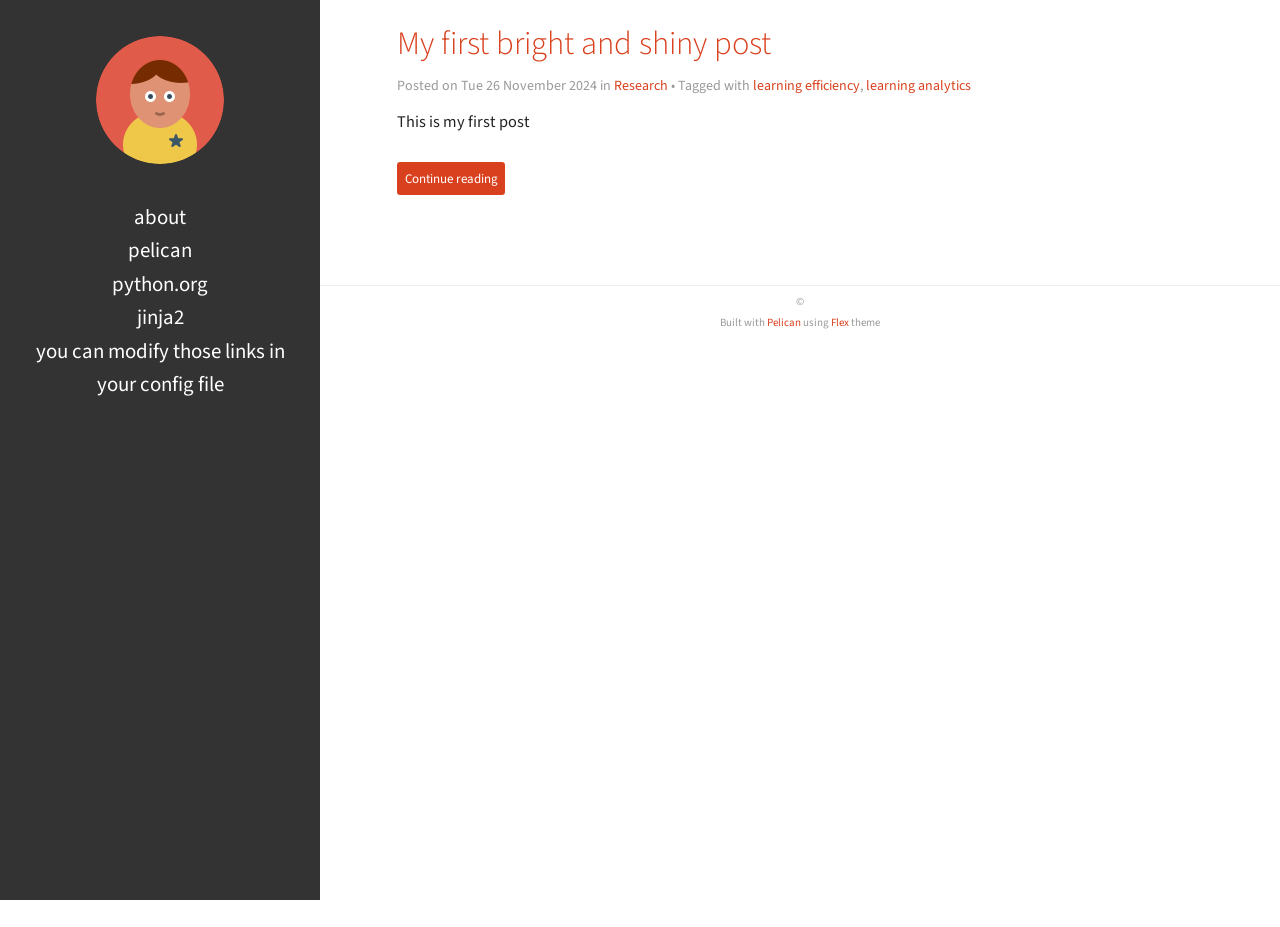
<file: index.html>
<!DOCTYPE html>
<html lang="en">
<head>
  <meta charset="utf-8" />
  <meta http-equiv="X-UA-Compatible" content="IE=edge" />
  <meta name="HandheldFriendly" content="True" />
  <meta name="viewport" content="width=device-width, initial-scale=1.0" />
  <meta name="robots" content="" />

  <link href="https://fonts.googleapis.com/css2?family=Source+Code+Pro:ital,wght@0,400;0,700;1,400&family=Source+Sans+Pro:ital,wght@0,300;0,400;0,700;1,400&display=swap" rel="stylesheet">

    <link rel="stylesheet" type="text/css" href="https://mossglenn.github.io/theme/stylesheet/style.min.css">


    <link id="pygments-light-theme" rel="stylesheet" type="text/css"
          href="https://mossglenn.github.io/theme/pygments/github.min.css">



  <link rel="stylesheet" type="text/css" href="https://mossglenn.github.io/theme/font-awesome/css/fontawesome.css">
  <link rel="stylesheet" type="text/css" href="https://mossglenn.github.io/theme/font-awesome/css/brands.css">
  <link rel="stylesheet" type="text/css" href="https://mossglenn.github.io/theme/font-awesome/css/solid.css">












 

    <meta name="author" content="Amos Glenn" />
    <meta name="description" content="" />
  <meta property="og:site_name" content="Amos Glenn"/>
  <meta property="og:type" content="blog"/>
  <meta property="og:title" content="Amos Glenn"/>
  <meta property="og:description" content=""/>
  <meta property="og:locale" content="en_US"/>
  <meta property="og:url" content="https://mossglenn.github.io"/>

  <title>Amos Glenn</title>


</head>
<body class="light-theme">

<aside>
  <div>
    <a href="https://mossglenn.github.io/">
      <img src="https://mossglenn.github.io/theme/img/profile.png" alt="" title="">
    </a>

    <h1>
      <a href="https://mossglenn.github.io/"></a>
    </h1>



    <nav>
      <ul class="list">


            <li>
              <a target="_self"
                 href="https://mossglenn.github.io/pages/about.html#about">
                About
              </a>
            </li>

          <li>
            <a target="_self" href="https://getpelican.com/" >Pelican</a>
          </li>
          <li>
            <a target="_self" href="https://www.python.org/" >Python.org</a>
          </li>
          <li>
            <a target="_self" href="https://palletsprojects.com/p/jinja/" >Jinja2</a>
          </li>
          <li>
            <a target="_self" href="#" >You can modify those links in your config file</a>
          </li>
      </ul>
    </nav>

    <ul class="social">
      <li>
        <a class="sc-You can add links in your config file"
           href="#"
           target="_blank">
          <i class="fa-brands fa-You can add links in your config file"></i>
        </a>
      </li>
      <li>
        <a class="sc-Another social link"
           href="#"
           target="_blank">
          <i class="fa-brands fa-Another social link"></i>
        </a>
      </li>
    </ul>
  </div>

</aside>
  <main>




<article>
  <header>
    <h2><a href="https://mossglenn.github.io/first-post.html#first-post">My first bright and shiny post</a></h2>
    <p>
      Posted on Tue 26 November 2024 in <a href="https://mossglenn.github.io/category/research.html">Research</a>

          &#8226; Tagged with
              <a href="https://mossglenn.github.io/tag/learning-efficiency.html">learning efficiency</a>,              <a href="https://mossglenn.github.io/tag/learning-analytics.html">learning analytics</a>
    </p>
  </header>
  <div>
      <div><p>This is my first post</p></div>
        <br>
        <a class="btn"
           href="https://mossglenn.github.io/first-post.html#first-post">
          Continue reading
        </a>
  </div>
</article>

  <div class="pagination">
  </div>



<footer>
<p>&copy;  </p>
<p>
Built with <a href="http://getpelican.com" target="_blank">Pelican</a> using <a href="http://bit.ly/flex-pelican" target="_blank">Flex</a> theme
</p></footer>  </main>

<script type="application/ld+json">
{
  "@context" : "http://schema.org",
  "@type" : "Blog",
  "name": " Amos Glenn ",
  "url" : "https://mossglenn.github.io",
  "image": "",
  "description": ""
}
</script>
</body>
</html>
</file>
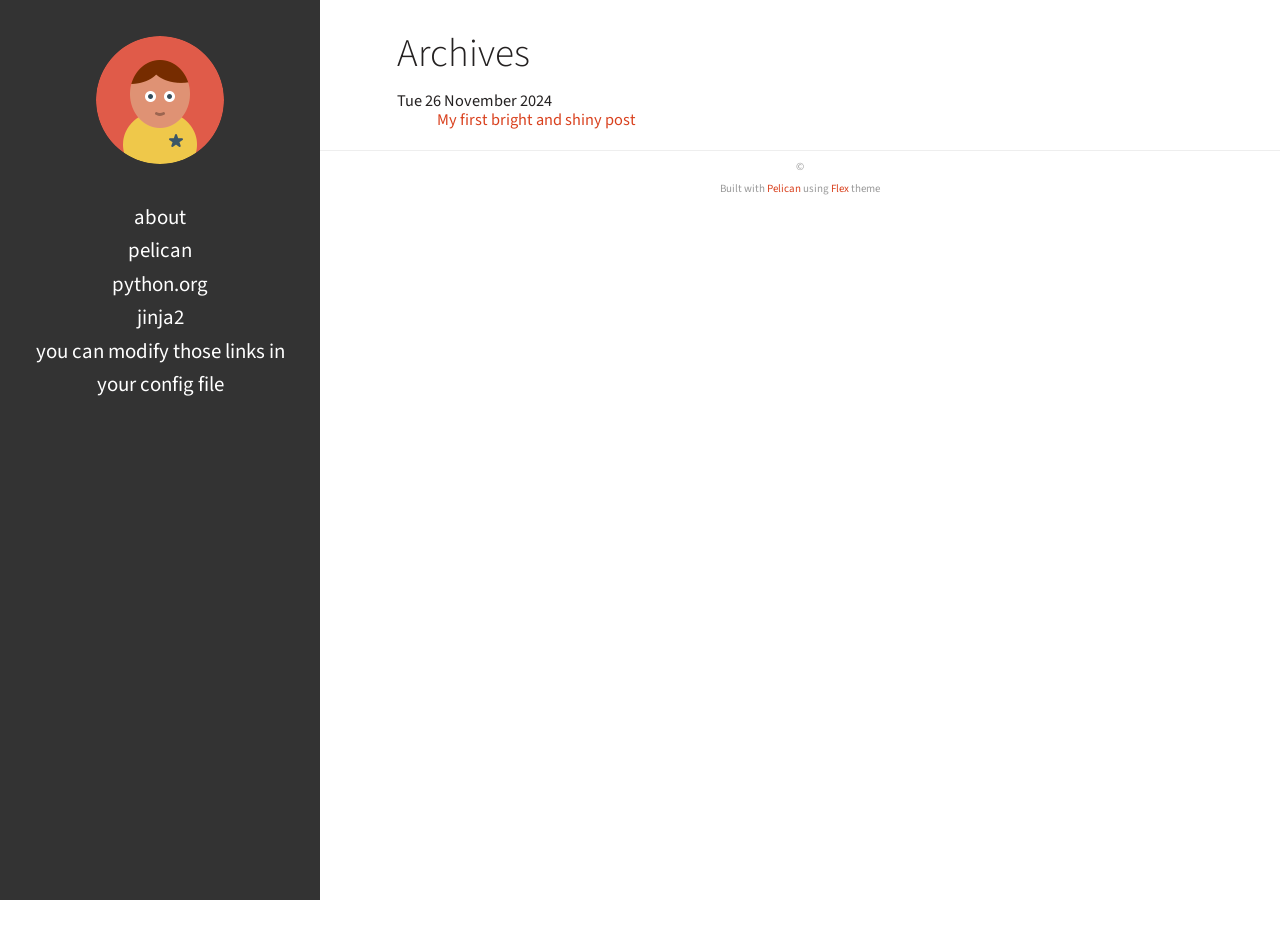
<file: archives.html>
<!DOCTYPE html>
<html lang="en">
<head>
  <meta charset="utf-8" />
  <meta http-equiv="X-UA-Compatible" content="IE=edge" />
  <meta name="HandheldFriendly" content="True" />
  <meta name="viewport" content="width=device-width, initial-scale=1.0" />
  <meta name="robots" content="" />

  <link href="https://fonts.googleapis.com/css2?family=Source+Code+Pro:ital,wght@0,400;0,700;1,400&family=Source+Sans+Pro:ital,wght@0,300;0,400;0,700;1,400&display=swap" rel="stylesheet">

    <link rel="stylesheet" type="text/css" href="https://mossglenn.github.io/theme/stylesheet/style.min.css">


    <link id="pygments-light-theme" rel="stylesheet" type="text/css"
          href="https://mossglenn.github.io/theme/pygments/github.min.css">



  <link rel="stylesheet" type="text/css" href="https://mossglenn.github.io/theme/font-awesome/css/fontawesome.css">
  <link rel="stylesheet" type="text/css" href="https://mossglenn.github.io/theme/font-awesome/css/brands.css">
  <link rel="stylesheet" type="text/css" href="https://mossglenn.github.io/theme/font-awesome/css/solid.css">












 

    <meta name="author" content="Amos Glenn" />
    <meta name="description" content="" />
  <meta property="og:site_name" content="Amos Glenn"/>
  <meta property="og:type" content="blog"/>
  <meta property="og:title" content="Amos Glenn"/>
  <meta property="og:description" content=""/>
  <meta property="og:locale" content="en_US"/>
  <meta property="og:url" content="https://mossglenn.github.io"/>

  <title>Amos Glenn &ndash; Archives</title>


</head>
<body class="light-theme">

<aside>
  <div>
    <a href="https://mossglenn.github.io/">
      <img src="https://mossglenn.github.io/theme/img/profile.png" alt="" title="">
    </a>

    <h1>
      <a href="https://mossglenn.github.io/"></a>
    </h1>



    <nav>
      <ul class="list">


            <li>
              <a target="_self"
                 href="https://mossglenn.github.io/pages/about.html#about">
                About
              </a>
            </li>

          <li>
            <a target="_self" href="https://getpelican.com/" >Pelican</a>
          </li>
          <li>
            <a target="_self" href="https://www.python.org/" >Python.org</a>
          </li>
          <li>
            <a target="_self" href="https://palletsprojects.com/p/jinja/" >Jinja2</a>
          </li>
          <li>
            <a target="_self" href="#" >You can modify those links in your config file</a>
          </li>
      </ul>
    </nav>

    <ul class="social">
      <li>
        <a class="sc-You can add links in your config file"
           href="#"
           target="_blank">
          <i class="fa-brands fa-You can add links in your config file"></i>
        </a>
      </li>
      <li>
        <a class="sc-Another social link"
           href="#"
           target="_blank">
          <i class="fa-brands fa-Another social link"></i>
        </a>
      </li>
    </ul>
  </div>

</aside>
  <main>


<article class="single">
  <header>
    <h1 id="archives">Archives</h1>
  </header>
  <div>
    <dl>

          <dt>Tue 26 November 2024</dt>

        <dd>
          <a href="https://mossglenn.github.io/first-post.html">My first bright and shiny post</a>
        </dd>
    </dl>
  </div>
</article>

<footer>
<p>&copy;  </p>
<p>
Built with <a href="http://getpelican.com" target="_blank">Pelican</a> using <a href="http://bit.ly/flex-pelican" target="_blank">Flex</a> theme
</p></footer>  </main>

<script type="application/ld+json">
{
  "@context" : "http://schema.org",
  "@type" : "Blog",
  "name": " Amos Glenn ",
  "url" : "https://mossglenn.github.io",
  "image": "",
  "description": ""
}
</script>
</body>
</html>
</file>
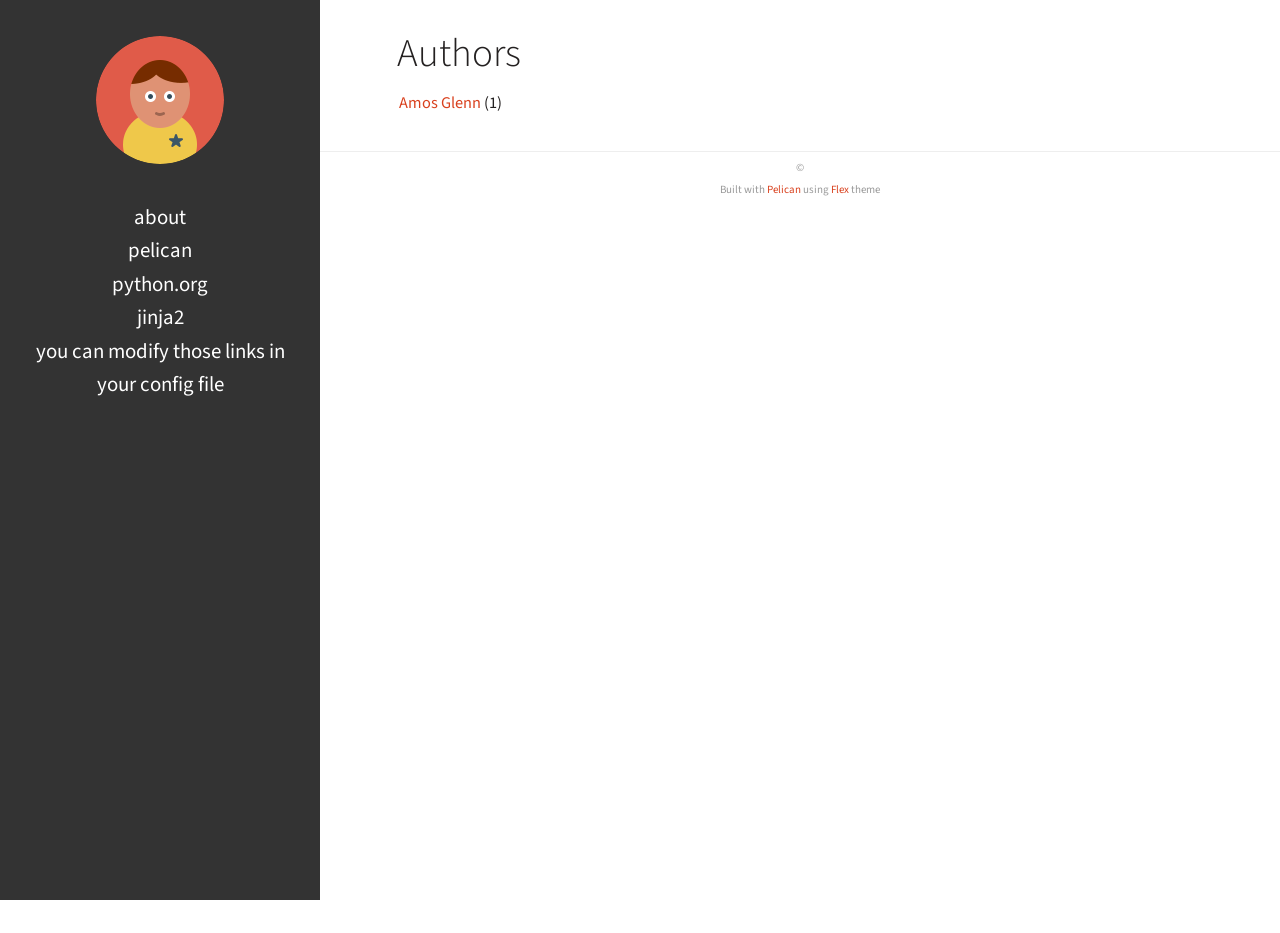
<file: authors.html>
<!DOCTYPE html>
<html lang="en">
<head>
  <meta charset="utf-8" />
  <meta http-equiv="X-UA-Compatible" content="IE=edge" />
  <meta name="HandheldFriendly" content="True" />
  <meta name="viewport" content="width=device-width, initial-scale=1.0" />
  <meta name="robots" content="" />

  <link href="https://fonts.googleapis.com/css2?family=Source+Code+Pro:ital,wght@0,400;0,700;1,400&family=Source+Sans+Pro:ital,wght@0,300;0,400;0,700;1,400&display=swap" rel="stylesheet">

    <link rel="stylesheet" type="text/css" href="https://mossglenn.github.io/theme/stylesheet/style.min.css">


    <link id="pygments-light-theme" rel="stylesheet" type="text/css"
          href="https://mossglenn.github.io/theme/pygments/github.min.css">



  <link rel="stylesheet" type="text/css" href="https://mossglenn.github.io/theme/font-awesome/css/fontawesome.css">
  <link rel="stylesheet" type="text/css" href="https://mossglenn.github.io/theme/font-awesome/css/brands.css">
  <link rel="stylesheet" type="text/css" href="https://mossglenn.github.io/theme/font-awesome/css/solid.css">












 

    <meta name="author" content="Amos Glenn" />
    <meta name="description" content="" />
  <meta property="og:site_name" content="Amos Glenn"/>
  <meta property="og:type" content="blog"/>
  <meta property="og:title" content="Amos Glenn"/>
  <meta property="og:description" content=""/>
  <meta property="og:locale" content="en_US"/>
  <meta property="og:url" content="https://mossglenn.github.io"/>

  <title>Amos Glenn &ndash; Authors</title>


</head>
<body class="light-theme">

<aside>
  <div>
    <a href="https://mossglenn.github.io/">
      <img src="https://mossglenn.github.io/theme/img/profile.png" alt="" title="">
    </a>

    <h1>
      <a href="https://mossglenn.github.io/"></a>
    </h1>



    <nav>
      <ul class="list">


            <li>
              <a target="_self"
                 href="https://mossglenn.github.io/pages/about.html#about">
                About
              </a>
            </li>

          <li>
            <a target="_self" href="https://getpelican.com/" >Pelican</a>
          </li>
          <li>
            <a target="_self" href="https://www.python.org/" >Python.org</a>
          </li>
          <li>
            <a target="_self" href="https://palletsprojects.com/p/jinja/" >Jinja2</a>
          </li>
          <li>
            <a target="_self" href="#" >You can modify those links in your config file</a>
          </li>
      </ul>
    </nav>

    <ul class="social">
      <li>
        <a class="sc-You can add links in your config file"
           href="#"
           target="_blank">
          <i class="fa-brands fa-You can add links in your config file"></i>
        </a>
      </li>
      <li>
        <a class="sc-Another social link"
           href="#"
           target="_blank">
          <i class="fa-brands fa-Another social link"></i>
        </a>
      </li>
    </ul>
  </div>

</aside>
  <main>


<article class="single">
  <header>
    <h1 id="authors">Authors</h1>
  </header>
  <div>
    <ul class="list">
      <li><a href="https://mossglenn.github.io/author/amos-glenn.html">Amos Glenn</a> (1)</li>
    </ul>
  </div>
</article>

<footer>
<p>&copy;  </p>
<p>
Built with <a href="http://getpelican.com" target="_blank">Pelican</a> using <a href="http://bit.ly/flex-pelican" target="_blank">Flex</a> theme
</p></footer>  </main>

<script type="application/ld+json">
{
  "@context" : "http://schema.org",
  "@type" : "Blog",
  "name": " Amos Glenn ",
  "url" : "https://mossglenn.github.io",
  "image": "",
  "description": ""
}
</script>
</body>
</html>
</file>
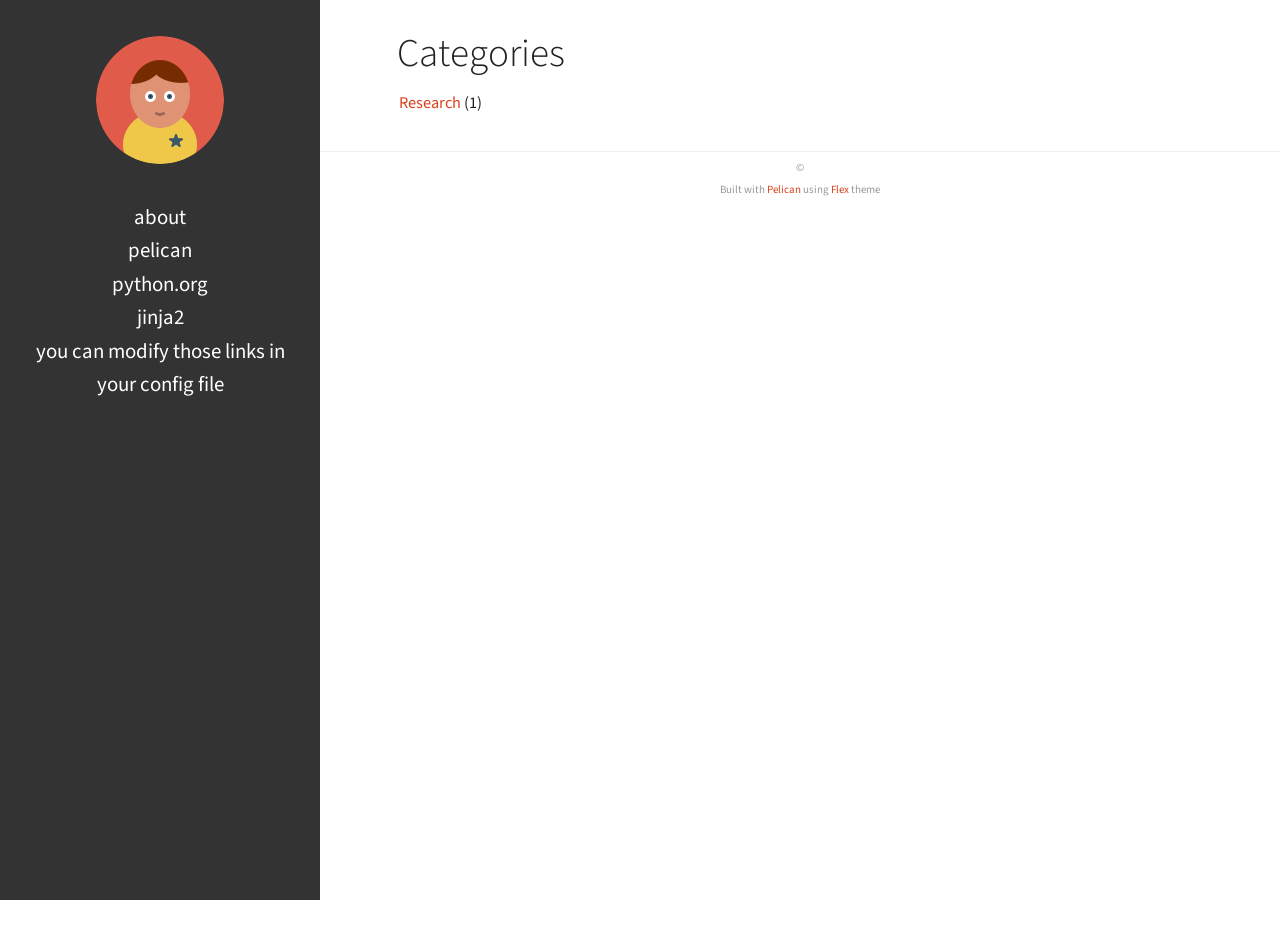
<file: categories.html>
<!DOCTYPE html>
<html lang="en">
<head>
  <meta charset="utf-8" />
  <meta http-equiv="X-UA-Compatible" content="IE=edge" />
  <meta name="HandheldFriendly" content="True" />
  <meta name="viewport" content="width=device-width, initial-scale=1.0" />
  <meta name="robots" content="" />

  <link href="https://fonts.googleapis.com/css2?family=Source+Code+Pro:ital,wght@0,400;0,700;1,400&family=Source+Sans+Pro:ital,wght@0,300;0,400;0,700;1,400&display=swap" rel="stylesheet">

    <link rel="stylesheet" type="text/css" href="https://mossglenn.github.io/theme/stylesheet/style.min.css">


    <link id="pygments-light-theme" rel="stylesheet" type="text/css"
          href="https://mossglenn.github.io/theme/pygments/github.min.css">



  <link rel="stylesheet" type="text/css" href="https://mossglenn.github.io/theme/font-awesome/css/fontawesome.css">
  <link rel="stylesheet" type="text/css" href="https://mossglenn.github.io/theme/font-awesome/css/brands.css">
  <link rel="stylesheet" type="text/css" href="https://mossglenn.github.io/theme/font-awesome/css/solid.css">












 

    <meta name="author" content="Amos Glenn" />
    <meta name="description" content="" />
  <meta property="og:site_name" content="Amos Glenn"/>
  <meta property="og:type" content="blog"/>
  <meta property="og:title" content="Amos Glenn"/>
  <meta property="og:description" content=""/>
  <meta property="og:locale" content="en_US"/>
  <meta property="og:url" content="https://mossglenn.github.io"/>

  <title>Amos Glenn &ndash; Categories</title>


</head>
<body class="light-theme">

<aside>
  <div>
    <a href="https://mossglenn.github.io/">
      <img src="https://mossglenn.github.io/theme/img/profile.png" alt="" title="">
    </a>

    <h1>
      <a href="https://mossglenn.github.io/"></a>
    </h1>



    <nav>
      <ul class="list">


            <li>
              <a target="_self"
                 href="https://mossglenn.github.io/pages/about.html#about">
                About
              </a>
            </li>

          <li>
            <a target="_self" href="https://getpelican.com/" >Pelican</a>
          </li>
          <li>
            <a target="_self" href="https://www.python.org/" >Python.org</a>
          </li>
          <li>
            <a target="_self" href="https://palletsprojects.com/p/jinja/" >Jinja2</a>
          </li>
          <li>
            <a target="_self" href="#" >You can modify those links in your config file</a>
          </li>
      </ul>
    </nav>

    <ul class="social">
      <li>
        <a class="sc-You can add links in your config file"
           href="#"
           target="_blank">
          <i class="fa-brands fa-You can add links in your config file"></i>
        </a>
      </li>
      <li>
        <a class="sc-Another social link"
           href="#"
           target="_blank">
          <i class="fa-brands fa-Another social link"></i>
        </a>
      </li>
    </ul>
  </div>

</aside>
  <main>


<article class="single">
  <header>
    <h1 id="categories">Categories</h1>
  </header>
  <div>
    <ul class="list">
      <li>
        <a href="https://mossglenn.github.io/category/research.html">Research</a> (1)
      </li>
    </ul>
  </div>
</article>

<footer>
<p>&copy;  </p>
<p>
Built with <a href="http://getpelican.com" target="_blank">Pelican</a> using <a href="http://bit.ly/flex-pelican" target="_blank">Flex</a> theme
</p></footer>  </main>

<script type="application/ld+json">
{
  "@context" : "http://schema.org",
  "@type" : "Blog",
  "name": " Amos Glenn ",
  "url" : "https://mossglenn.github.io",
  "image": "",
  "description": ""
}
</script>
</body>
</html>
</file>
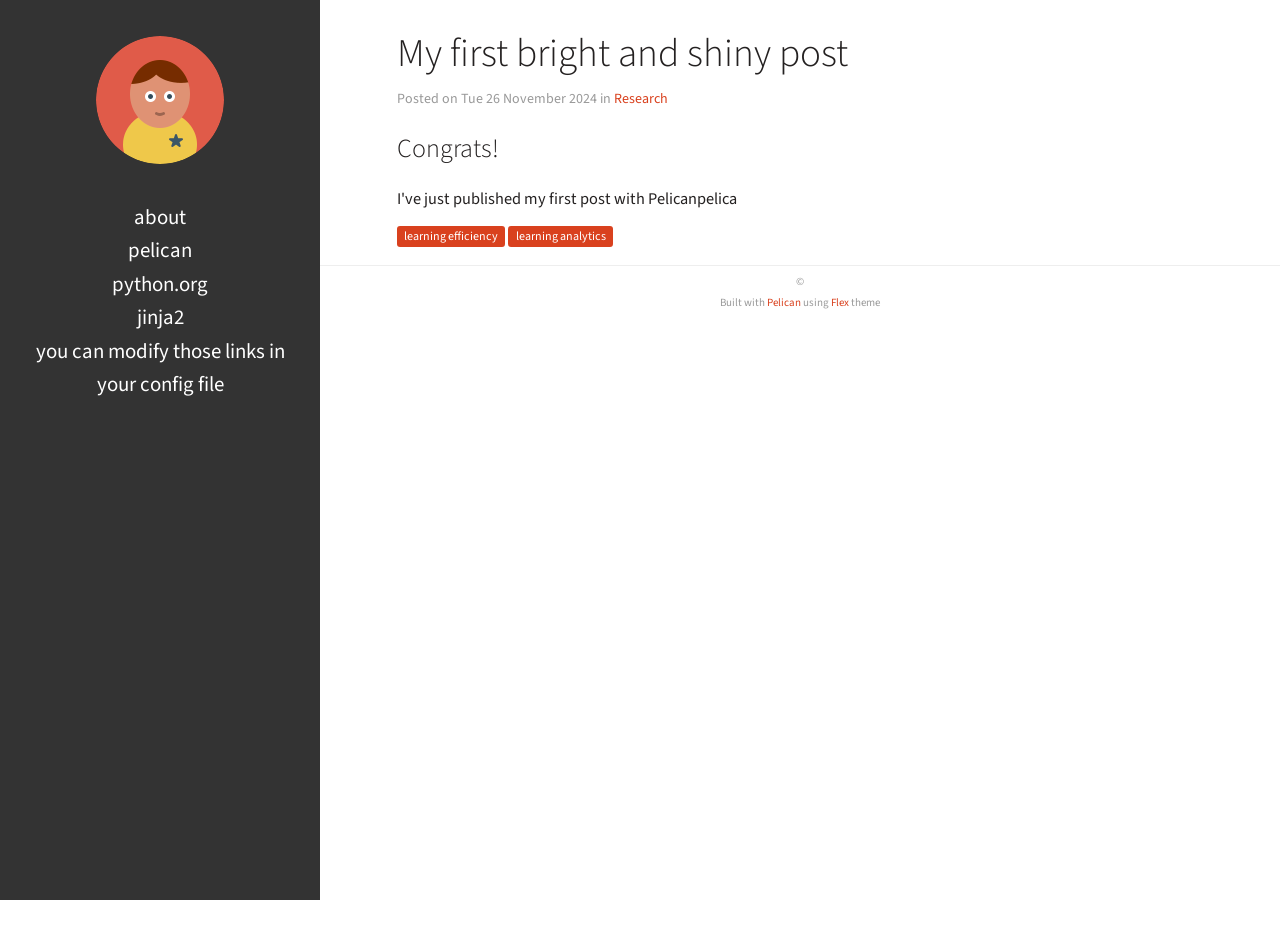
<file: first-post.html>
<!DOCTYPE html>
<html lang="en">
<head>
  <meta charset="utf-8" />
  <meta http-equiv="X-UA-Compatible" content="IE=edge" />
  <meta name="HandheldFriendly" content="True" />
  <meta name="viewport" content="width=device-width, initial-scale=1.0" />
  <meta name="robots" content="" />

  <link href="https://fonts.googleapis.com/css2?family=Source+Code+Pro:ital,wght@0,400;0,700;1,400&family=Source+Sans+Pro:ital,wght@0,300;0,400;0,700;1,400&display=swap" rel="stylesheet">

    <link rel="stylesheet" type="text/css" href="https://mossglenn.github.io/theme/stylesheet/style.min.css">


    <link id="pygments-light-theme" rel="stylesheet" type="text/css"
          href="https://mossglenn.github.io/theme/pygments/github.min.css">



  <link rel="stylesheet" type="text/css" href="https://mossglenn.github.io/theme/font-awesome/css/fontawesome.css">
  <link rel="stylesheet" type="text/css" href="https://mossglenn.github.io/theme/font-awesome/css/brands.css">
  <link rel="stylesheet" type="text/css" href="https://mossglenn.github.io/theme/font-awesome/css/solid.css">












 

<meta name="author" content="Amos Glenn" />
<meta name="description" content="This is my first post" />
<meta name="keywords" content="learning efficiency, learning analytics">


  <meta property="og:site_name" content="Amos Glenn"/>
  <meta property="og:title" content="My first bright and shiny post"/>
  <meta property="og:description" content="This is my first post"/>
  <meta property="og:locale" content="en_US"/>
  <meta property="og:url" content="https://mossglenn.github.io/first-post.html"/>
  <meta property="og:type" content="article"/>
  <meta property="article:published_time" content="2024-11-26 00:00:00-05:00"/>
  <meta property="article:modified_time" content=""/>
  <meta property="article:author" content="https://mossglenn.github.io/author/amos-glenn.html">
  <meta property="article:section" content="Research"/>
  <meta property="article:tag" content="learning efficiency"/>
  <meta property="article:tag" content="learning analytics"/>
  <meta property="og:image" content="">

  <title>Amos Glenn &ndash; My first bright and shiny post</title>


</head>
<body class="light-theme">

<aside>
  <div>
    <a href="https://mossglenn.github.io/">
      <img src="https://mossglenn.github.io/theme/img/profile.png" alt="" title="">
    </a>

    <h1>
      <a href="https://mossglenn.github.io/"></a>
    </h1>



    <nav>
      <ul class="list">


            <li>
              <a target="_self"
                 href="https://mossglenn.github.io/pages/about.html#about">
                About
              </a>
            </li>

          <li>
            <a target="_self" href="https://getpelican.com/" >Pelican</a>
          </li>
          <li>
            <a target="_self" href="https://www.python.org/" >Python.org</a>
          </li>
          <li>
            <a target="_self" href="https://palletsprojects.com/p/jinja/" >Jinja2</a>
          </li>
          <li>
            <a target="_self" href="#" >You can modify those links in your config file</a>
          </li>
      </ul>
    </nav>

    <ul class="social">
      <li>
        <a class="sc-You can add links in your config file"
           href="#"
           target="_blank">
          <i class="fa-brands fa-You can add links in your config file"></i>
        </a>
      </li>
      <li>
        <a class="sc-Another social link"
           href="#"
           target="_blank">
          <i class="fa-brands fa-Another social link"></i>
        </a>
      </li>
    </ul>
  </div>

</aside>
  <main>


<article class="single">
  <header>
      
    <h1 id="first-post">My first bright and shiny post</h1>
    <p>
      Posted on Tue 26 November 2024 in <a href="https://mossglenn.github.io/category/research.html">Research</a>

    </p>
  </header>


  <div>
    <h3>Congrats!</h3>
<p>I've just published my first post with Pelicanpelica</p>
  </div>
  <div class="tag-cloud">
    <p>
      <a href="https://mossglenn.github.io/tag/learning-efficiency.html">learning efficiency</a>
      <a href="https://mossglenn.github.io/tag/learning-analytics.html">learning analytics</a>
    </p>
  </div>






</article>

<footer>
<p>&copy;  </p>
<p>
Built with <a href="http://getpelican.com" target="_blank">Pelican</a> using <a href="http://bit.ly/flex-pelican" target="_blank">Flex</a> theme
</p></footer>  </main>

<script type="application/ld+json">
{
  "@context" : "http://schema.org",
  "@type" : "Blog",
  "name": " Amos Glenn ",
  "url" : "https://mossglenn.github.io",
  "image": "",
  "description": ""
}
</script>
</body>
</html>
</file>
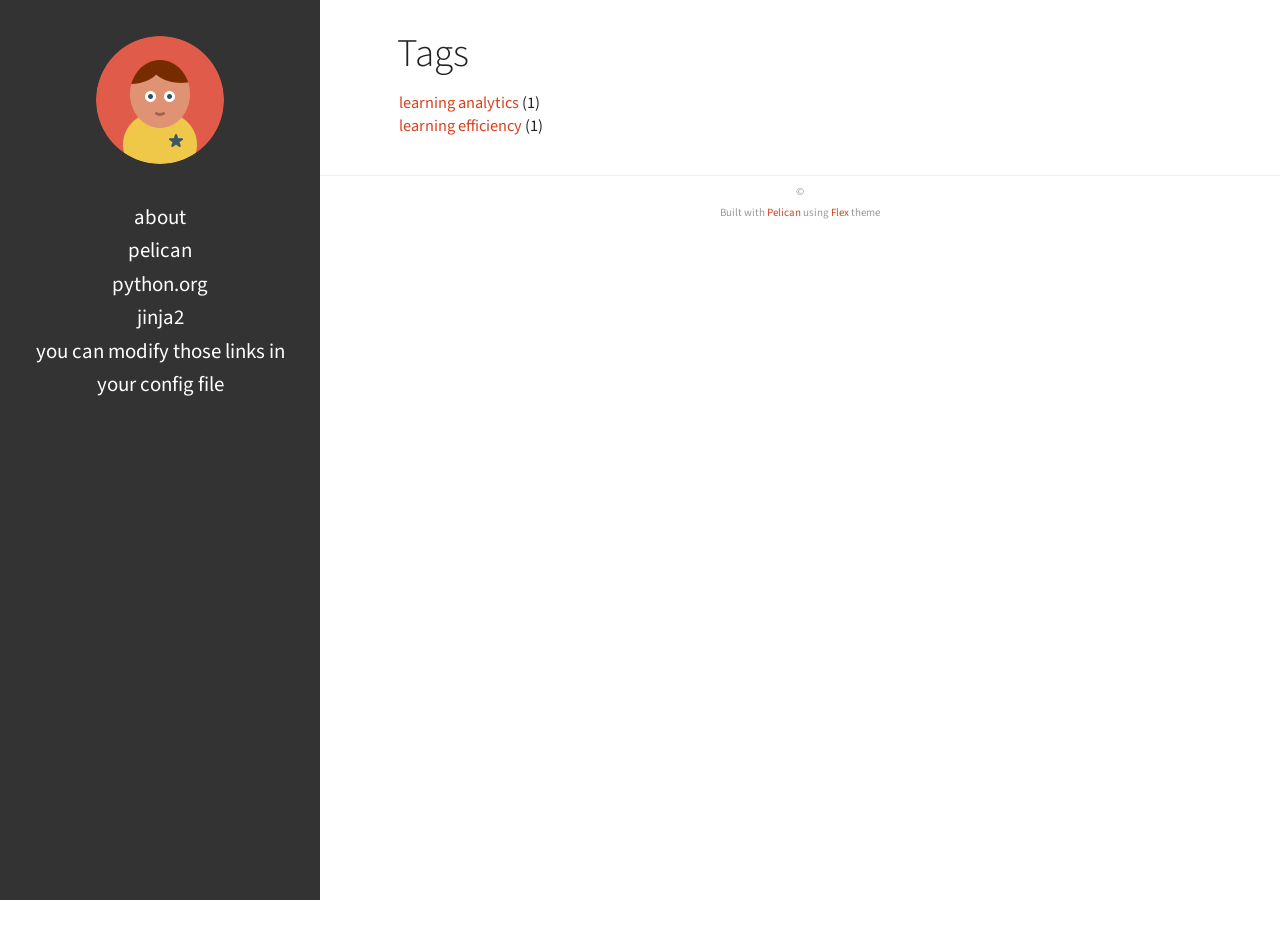
<file: tags.html>
<!DOCTYPE html>
<html lang="en">
<head>
  <meta charset="utf-8" />
  <meta http-equiv="X-UA-Compatible" content="IE=edge" />
  <meta name="HandheldFriendly" content="True" />
  <meta name="viewport" content="width=device-width, initial-scale=1.0" />
  <meta name="robots" content="" />

  <link href="https://fonts.googleapis.com/css2?family=Source+Code+Pro:ital,wght@0,400;0,700;1,400&family=Source+Sans+Pro:ital,wght@0,300;0,400;0,700;1,400&display=swap" rel="stylesheet">

    <link rel="stylesheet" type="text/css" href="https://mossglenn.github.io/theme/stylesheet/style.min.css">


    <link id="pygments-light-theme" rel="stylesheet" type="text/css"
          href="https://mossglenn.github.io/theme/pygments/github.min.css">



  <link rel="stylesheet" type="text/css" href="https://mossglenn.github.io/theme/font-awesome/css/fontawesome.css">
  <link rel="stylesheet" type="text/css" href="https://mossglenn.github.io/theme/font-awesome/css/brands.css">
  <link rel="stylesheet" type="text/css" href="https://mossglenn.github.io/theme/font-awesome/css/solid.css">












 

    <meta name="author" content="Amos Glenn" />
    <meta name="description" content="" />
  <meta property="og:site_name" content="Amos Glenn"/>
  <meta property="og:type" content="blog"/>
  <meta property="og:title" content="Amos Glenn"/>
  <meta property="og:description" content=""/>
  <meta property="og:locale" content="en_US"/>
  <meta property="og:url" content="https://mossglenn.github.io"/>

  <title>Amos Glenn &ndash; Tags</title>


</head>
<body class="light-theme">

<aside>
  <div>
    <a href="https://mossglenn.github.io/">
      <img src="https://mossglenn.github.io/theme/img/profile.png" alt="" title="">
    </a>

    <h1>
      <a href="https://mossglenn.github.io/"></a>
    </h1>



    <nav>
      <ul class="list">


            <li>
              <a target="_self"
                 href="https://mossglenn.github.io/pages/about.html#about">
                About
              </a>
            </li>

          <li>
            <a target="_self" href="https://getpelican.com/" >Pelican</a>
          </li>
          <li>
            <a target="_self" href="https://www.python.org/" >Python.org</a>
          </li>
          <li>
            <a target="_self" href="https://palletsprojects.com/p/jinja/" >Jinja2</a>
          </li>
          <li>
            <a target="_self" href="#" >You can modify those links in your config file</a>
          </li>
      </ul>
    </nav>

    <ul class="social">
      <li>
        <a class="sc-You can add links in your config file"
           href="#"
           target="_blank">
          <i class="fa-brands fa-You can add links in your config file"></i>
        </a>
      </li>
      <li>
        <a class="sc-Another social link"
           href="#"
           target="_blank">
          <i class="fa-brands fa-Another social link"></i>
        </a>
      </li>
    </ul>
  </div>

</aside>
  <main>


<article class="single">
  <header>
    <h1 id="tags">Tags</h1>
  </header>
  <div>
    <ul class="list">          <li><a href="https://mossglenn.github.io/tag/learning-analytics.html">learning analytics</a> (1)</li>
          <li><a href="https://mossglenn.github.io/tag/learning-efficiency.html">learning efficiency</a> (1)</li>
    </ul>
  </div>
</article>

<footer>
<p>&copy;  </p>
<p>
Built with <a href="http://getpelican.com" target="_blank">Pelican</a> using <a href="http://bit.ly/flex-pelican" target="_blank">Flex</a> theme
</p></footer>  </main>

<script type="application/ld+json">
{
  "@context" : "http://schema.org",
  "@type" : "Blog",
  "name": " Amos Glenn ",
  "url" : "https://mossglenn.github.io",
  "image": "",
  "description": ""
}
</script>
</body>
</html>
</file>
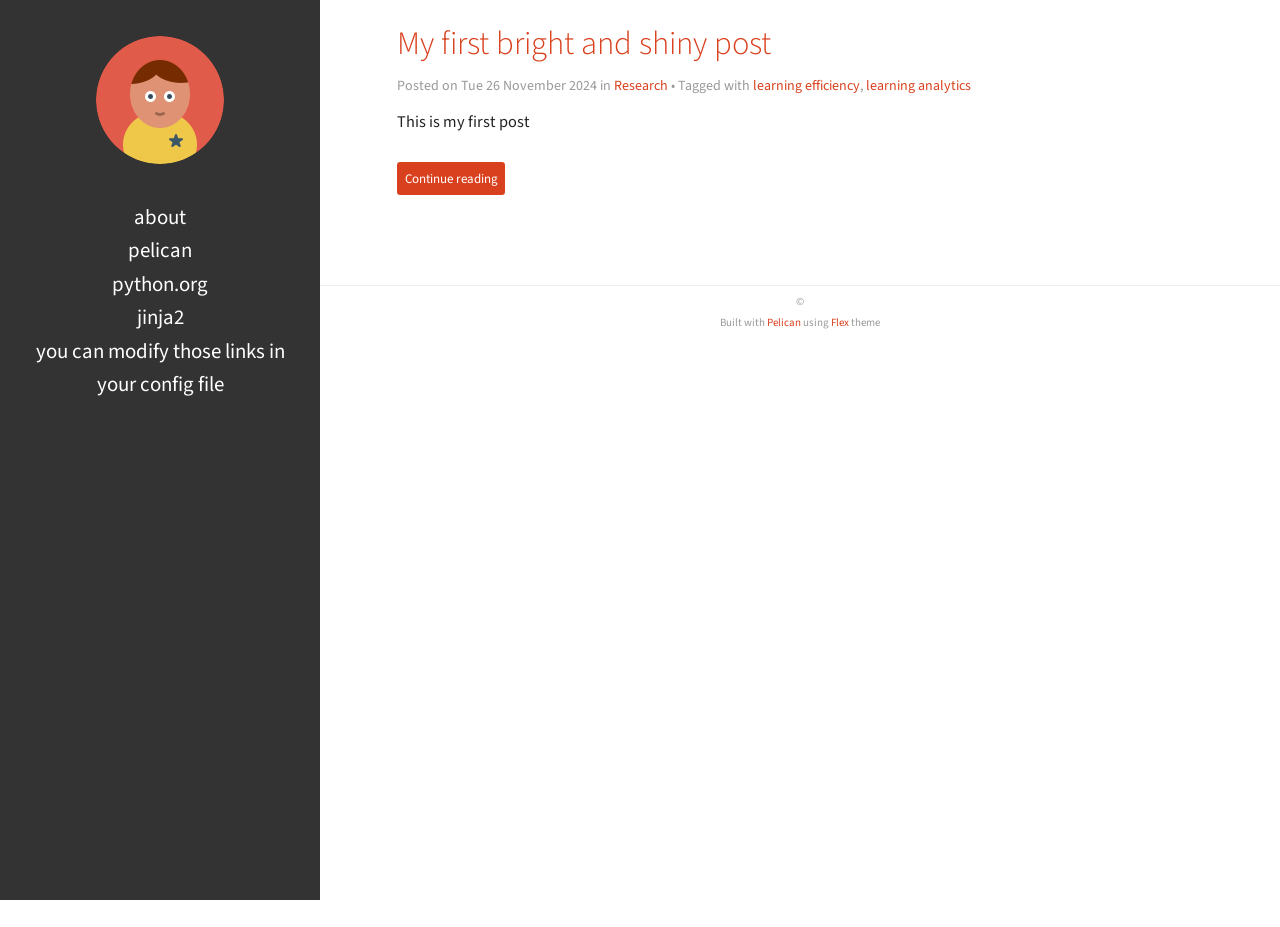
<file: author/amos-glenn.html>
<!DOCTYPE html>
<html lang="en">
<head>
  <meta charset="utf-8" />
  <meta http-equiv="X-UA-Compatible" content="IE=edge" />
  <meta name="HandheldFriendly" content="True" />
  <meta name="viewport" content="width=device-width, initial-scale=1.0" />
  <meta name="robots" content="" />

  <link href="https://fonts.googleapis.com/css2?family=Source+Code+Pro:ital,wght@0,400;0,700;1,400&family=Source+Sans+Pro:ital,wght@0,300;0,400;0,700;1,400&display=swap" rel="stylesheet">

    <link rel="stylesheet" type="text/css" href="https://mossglenn.github.io/theme/stylesheet/style.min.css">


    <link id="pygments-light-theme" rel="stylesheet" type="text/css"
          href="https://mossglenn.github.io/theme/pygments/github.min.css">



  <link rel="stylesheet" type="text/css" href="https://mossglenn.github.io/theme/font-awesome/css/fontawesome.css">
  <link rel="stylesheet" type="text/css" href="https://mossglenn.github.io/theme/font-awesome/css/brands.css">
  <link rel="stylesheet" type="text/css" href="https://mossglenn.github.io/theme/font-awesome/css/solid.css">












 

    <meta name="author" content="Amos Glenn" />
    <meta name="description" content="" />
  <meta property="og:site_name" content="Amos Glenn"/>
  <meta property="og:type" content="blog"/>
  <meta property="og:title" content="Amos Glenn"/>
  <meta property="og:description" content=""/>
  <meta property="og:locale" content="en_US"/>
  <meta property="og:url" content="https://mossglenn.github.io"/>

  <title>Amos Glenn &ndash; Posts by Amos Glenn:</title>


</head>
<body class="light-theme">

<aside>
  <div>
    <a href="https://mossglenn.github.io/">
      <img src="https://mossglenn.github.io/theme/img/profile.png" alt="" title="">
    </a>

    <h1>
      <a href="https://mossglenn.github.io/"></a>
    </h1>



    <nav>
      <ul class="list">


            <li>
              <a target="_self"
                 href="https://mossglenn.github.io/pages/about.html#about">
                About
              </a>
            </li>

          <li>
            <a target="_self" href="https://getpelican.com/" >Pelican</a>
          </li>
          <li>
            <a target="_self" href="https://www.python.org/" >Python.org</a>
          </li>
          <li>
            <a target="_self" href="https://palletsprojects.com/p/jinja/" >Jinja2</a>
          </li>
          <li>
            <a target="_self" href="#" >You can modify those links in your config file</a>
          </li>
      </ul>
    </nav>

    <ul class="social">
      <li>
        <a class="sc-You can add links in your config file"
           href="#"
           target="_blank">
          <i class="fa-brands fa-You can add links in your config file"></i>
        </a>
      </li>
      <li>
        <a class="sc-Another social link"
           href="#"
           target="_blank">
          <i class="fa-brands fa-Another social link"></i>
        </a>
      </li>
    </ul>
  </div>

</aside>
  <main>




<article>
  <header>
    <h2><a href="https://mossglenn.github.io/first-post.html#first-post">My first bright and shiny post</a></h2>
    <p>
      Posted on Tue 26 November 2024 in <a href="https://mossglenn.github.io/category/research.html">Research</a>

          &#8226; Tagged with
              <a href="https://mossglenn.github.io/tag/learning-efficiency.html">learning efficiency</a>,              <a href="https://mossglenn.github.io/tag/learning-analytics.html">learning analytics</a>
    </p>
  </header>
  <div>
      <div><p>This is my first post</p></div>
        <br>
        <a class="btn"
           href="https://mossglenn.github.io/first-post.html#first-post">
          Continue reading
        </a>
  </div>
</article>

  <div class="pagination">
  </div>



<footer>
<p>&copy;  </p>
<p>
Built with <a href="http://getpelican.com" target="_blank">Pelican</a> using <a href="http://bit.ly/flex-pelican" target="_blank">Flex</a> theme
</p></footer>  </main>

<script type="application/ld+json">
{
  "@context" : "http://schema.org",
  "@type" : "Blog",
  "name": " Amos Glenn ",
  "url" : "https://mossglenn.github.io",
  "image": "",
  "description": ""
}
</script>
</body>
</html>
</file>
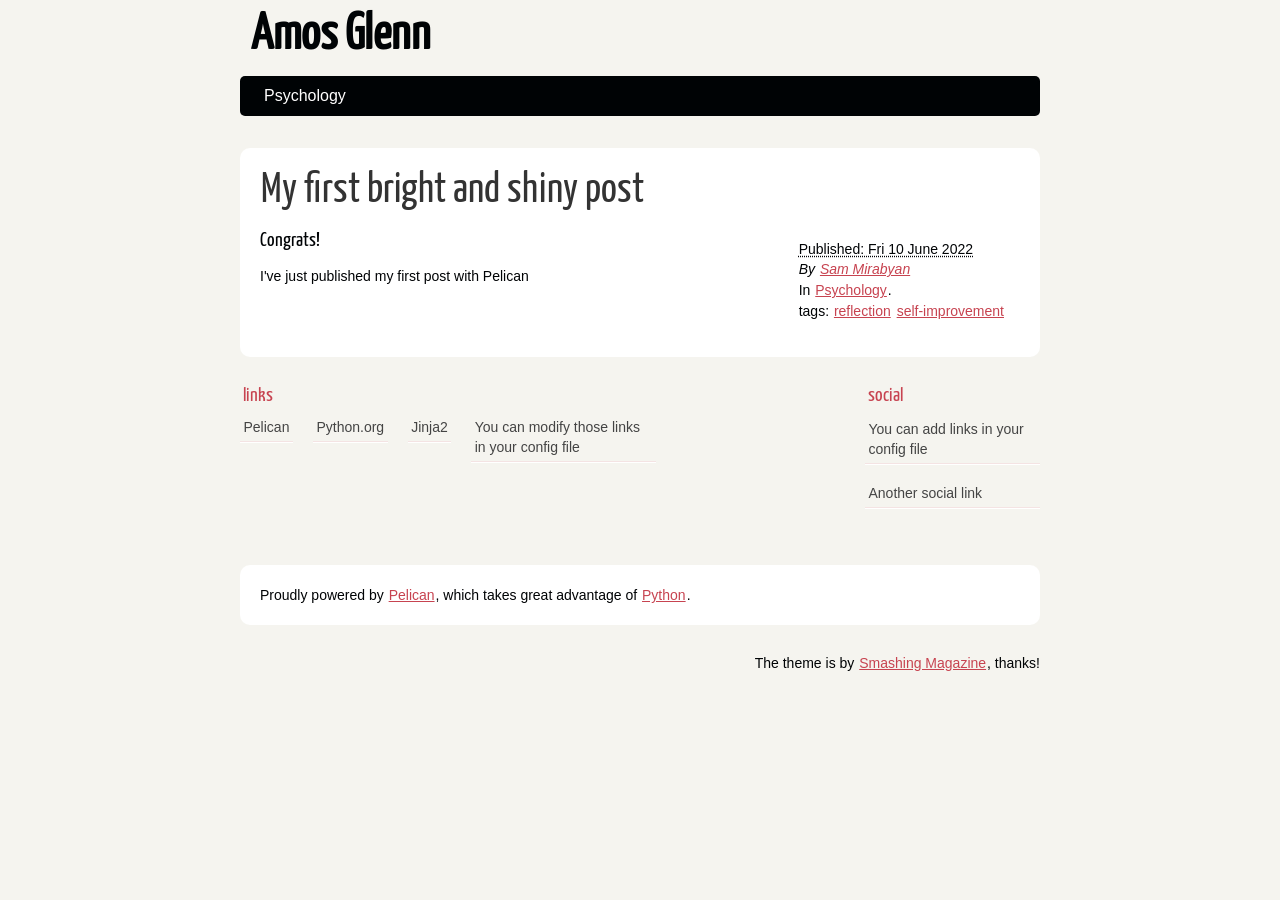
<file: author/sam-mirabyan.html>
<!DOCTYPE html>
<html lang="en">
        <head>
                        <meta charset="utf-8" />
                        <meta name="viewport" content="width=device-width, initial-scale=1.0" />
                        <meta name="generator" content="Pelican" />
                        <title>Amos Glenn - Sam Mirabyan</title>
                        <link rel="stylesheet" href="/theme/css/main.css" />
        </head>

        <body id="index" class="home">
                <header id="banner" class="body">
                        <h1><a href="/">Amos Glenn</a></h1>
                        <nav><ul>
                                                <li><a href="/category/psychology.html">Psychology</a></li>
                        </ul></nav>
                </header><!-- /#banner -->

                <aside id="featured" class="body">
                    <article>
                        <h1 class="entry-title"><a href="/first-post.html">My first bright and shiny post</a></h1>
<footer class="post-info">
        <abbr class="published" title="2022-06-10T00:00:00-04:00">
                Published: Fri 10 June 2022
        </abbr>

                <address class="vcard author">
                        By                                 <a class="url fn" href="/author/sam-mirabyan.html">Sam Mirabyan</a>
                </address>
        <p>In <a href="/category/psychology.html">Psychology</a>.</p>
<p>tags: <a href="/tag/reflection.html">reflection</a> <a href="/tag/self-improvement.html">self-improvement</a> </p>        
</footer><!-- /.post-info --><h3>Congrats!</h3>
<p>I've just published my first post with Pelican</p>                    </article>
                </aside><!-- /#featured -->
                <section id="extras" class="body">
                                <div class="blogroll">
                                        <h2>links</h2>
                                        <ul>
                                                        <li><a href="https://getpelican.com/">Pelican</a></li>
                                                        <li><a href="https://www.python.org/">Python.org</a></li>
                                                        <li><a href="https://palletsprojects.com/p/jinja/">Jinja2</a></li>
                                                        <li><a href="#">You can modify those links in your config file</a></li>
                                        </ul>
                                </div><!-- /.blogroll -->
                                <div class="social">
                                        <h2>social</h2>
                                        <ul>

                                                        <li><a href="#">You can add links in your config file</a></li>
                                                        <li><a href="#">Another social link</a></li>
                                        </ul>
                                </div><!-- /.social -->
                </section><!-- /#extras -->

                <footer id="contentinfo" class="body">
                        <address id="about" class="vcard body">
                                Proudly powered by <a rel="nofollow" href="https://getpelican.com/">Pelican</a>, which takes great advantage of <a rel="nofollow" href="https://www.python.org/">Python</a>.
                        </address><!-- /#about -->

                        <p>The theme is by <a rel="nofollow" href="https://www.smashingmagazine.com/2009/08/designing-a-html-5-layout-from-scratch/">Smashing Magazine</a>, thanks!</p>
                </footer><!-- /#contentinfo -->

        </body>
</html>
</file>
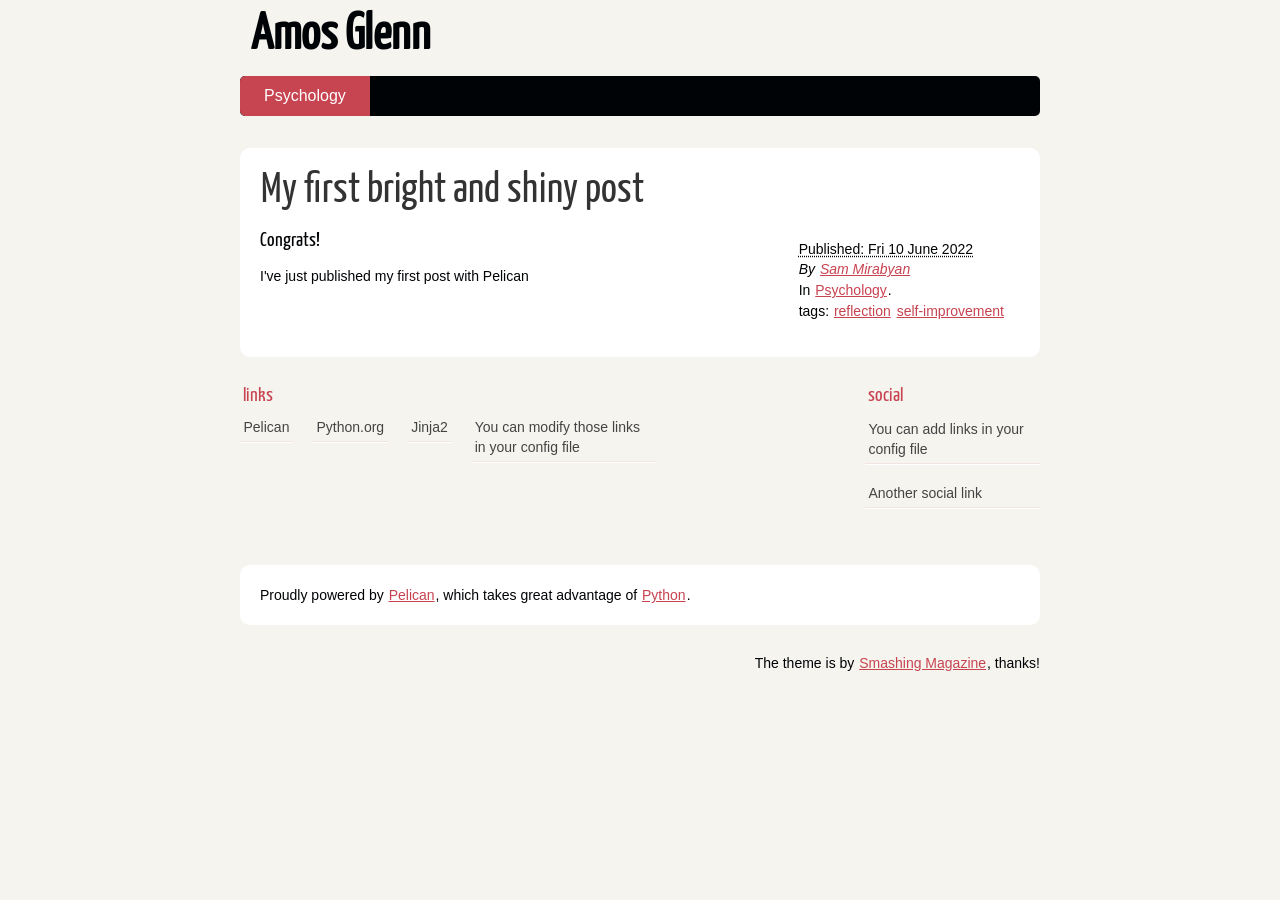
<file: category/psychology.html>
<!DOCTYPE html>
<html lang="en">
        <head>
                        <meta charset="utf-8" />
                        <meta name="viewport" content="width=device-width, initial-scale=1.0" />
                        <meta name="generator" content="Pelican" />
                        <title>Amos Glenn - Psychology</title>
                        <link rel="stylesheet" href="/theme/css/main.css" />
        </head>

        <body id="index" class="home">
                <header id="banner" class="body">
                        <h1><a href="/">Amos Glenn</a></h1>
                        <nav><ul>
                                                <li class="active"><a href="/category/psychology.html">Psychology</a></li>
                        </ul></nav>
                </header><!-- /#banner -->

                <aside id="featured" class="body">
                    <article>
                        <h1 class="entry-title"><a href="/first-post.html">My first bright and shiny post</a></h1>
<footer class="post-info">
        <abbr class="published" title="2022-06-10T00:00:00-04:00">
                Published: Fri 10 June 2022
        </abbr>

                <address class="vcard author">
                        By                                 <a class="url fn" href="/author/sam-mirabyan.html">Sam Mirabyan</a>
                </address>
        <p>In <a href="/category/psychology.html">Psychology</a>.</p>
<p>tags: <a href="/tag/reflection.html">reflection</a> <a href="/tag/self-improvement.html">self-improvement</a> </p>        
</footer><!-- /.post-info --><h3>Congrats!</h3>
<p>I've just published my first post with Pelican</p>                    </article>
                </aside><!-- /#featured -->
                <section id="extras" class="body">
                                <div class="blogroll">
                                        <h2>links</h2>
                                        <ul>
                                                        <li><a href="https://getpelican.com/">Pelican</a></li>
                                                        <li><a href="https://www.python.org/">Python.org</a></li>
                                                        <li><a href="https://palletsprojects.com/p/jinja/">Jinja2</a></li>
                                                        <li><a href="#">You can modify those links in your config file</a></li>
                                        </ul>
                                </div><!-- /.blogroll -->
                                <div class="social">
                                        <h2>social</h2>
                                        <ul>

                                                        <li><a href="#">You can add links in your config file</a></li>
                                                        <li><a href="#">Another social link</a></li>
                                        </ul>
                                </div><!-- /.social -->
                </section><!-- /#extras -->

                <footer id="contentinfo" class="body">
                        <address id="about" class="vcard body">
                                Proudly powered by <a rel="nofollow" href="https://getpelican.com/">Pelican</a>, which takes great advantage of <a rel="nofollow" href="https://www.python.org/">Python</a>.
                        </address><!-- /#about -->

                        <p>The theme is by <a rel="nofollow" href="https://www.smashingmagazine.com/2009/08/designing-a-html-5-layout-from-scratch/">Smashing Magazine</a>, thanks!</p>
                </footer><!-- /#contentinfo -->

        </body>
</html>
</file>
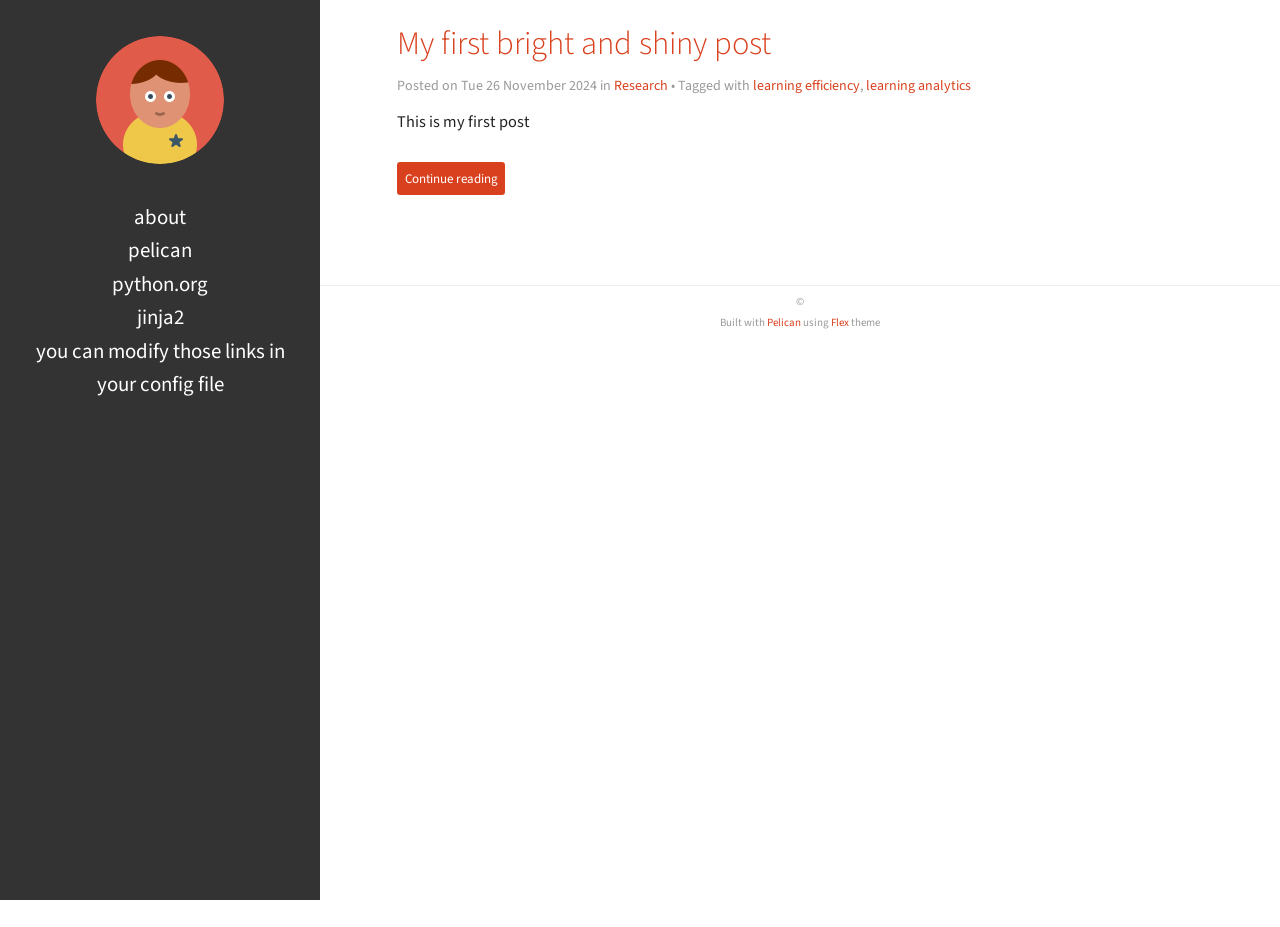
<file: category/research.html>
<!DOCTYPE html>
<html lang="en">
<head>
  <meta charset="utf-8" />
  <meta http-equiv="X-UA-Compatible" content="IE=edge" />
  <meta name="HandheldFriendly" content="True" />
  <meta name="viewport" content="width=device-width, initial-scale=1.0" />
  <meta name="robots" content="" />

  <link href="https://fonts.googleapis.com/css2?family=Source+Code+Pro:ital,wght@0,400;0,700;1,400&family=Source+Sans+Pro:ital,wght@0,300;0,400;0,700;1,400&display=swap" rel="stylesheet">

    <link rel="stylesheet" type="text/css" href="https://mossglenn.github.io/theme/stylesheet/style.min.css">


    <link id="pygments-light-theme" rel="stylesheet" type="text/css"
          href="https://mossglenn.github.io/theme/pygments/github.min.css">



  <link rel="stylesheet" type="text/css" href="https://mossglenn.github.io/theme/font-awesome/css/fontawesome.css">
  <link rel="stylesheet" type="text/css" href="https://mossglenn.github.io/theme/font-awesome/css/brands.css">
  <link rel="stylesheet" type="text/css" href="https://mossglenn.github.io/theme/font-awesome/css/solid.css">












 

    <meta name="author" content="Amos Glenn" />
    <meta name="description" content="" />
  <meta property="og:site_name" content="Amos Glenn"/>
  <meta property="og:type" content="blog"/>
  <meta property="og:title" content="Amos Glenn"/>
  <meta property="og:description" content=""/>
  <meta property="og:locale" content="en_US"/>
  <meta property="og:url" content="https://mossglenn.github.io"/>

  <title>Amos Glenn &ndash; Category Research</title>


</head>
<body class="light-theme">

<aside>
  <div>
    <a href="https://mossglenn.github.io/">
      <img src="https://mossglenn.github.io/theme/img/profile.png" alt="" title="">
    </a>

    <h1>
      <a href="https://mossglenn.github.io/"></a>
    </h1>



    <nav>
      <ul class="list">


            <li>
              <a target="_self"
                 href="https://mossglenn.github.io/pages/about.html#about">
                About
              </a>
            </li>

          <li>
            <a target="_self" href="https://getpelican.com/" >Pelican</a>
          </li>
          <li>
            <a target="_self" href="https://www.python.org/" >Python.org</a>
          </li>
          <li>
            <a target="_self" href="https://palletsprojects.com/p/jinja/" >Jinja2</a>
          </li>
          <li>
            <a target="_self" href="#" >You can modify those links in your config file</a>
          </li>
      </ul>
    </nav>

    <ul class="social">
      <li>
        <a class="sc-You can add links in your config file"
           href="#"
           target="_blank">
          <i class="fa-brands fa-You can add links in your config file"></i>
        </a>
      </li>
      <li>
        <a class="sc-Another social link"
           href="#"
           target="_blank">
          <i class="fa-brands fa-Another social link"></i>
        </a>
      </li>
    </ul>
  </div>

</aside>
  <main>




<article>
  <header>
    <h2><a href="https://mossglenn.github.io/first-post.html#first-post">My first bright and shiny post</a></h2>
    <p>
      Posted on Tue 26 November 2024 in <a href="https://mossglenn.github.io/category/research.html">Research</a>

          &#8226; Tagged with
              <a href="https://mossglenn.github.io/tag/learning-efficiency.html">learning efficiency</a>,              <a href="https://mossglenn.github.io/tag/learning-analytics.html">learning analytics</a>
    </p>
  </header>
  <div>
      <div><p>This is my first post</p></div>
        <br>
        <a class="btn"
           href="https://mossglenn.github.io/first-post.html#first-post">
          Continue reading
        </a>
  </div>
</article>

  <div class="pagination">
  </div>



<footer>
<p>&copy;  </p>
<p>
Built with <a href="http://getpelican.com" target="_blank">Pelican</a> using <a href="http://bit.ly/flex-pelican" target="_blank">Flex</a> theme
</p></footer>  </main>

<script type="application/ld+json">
{
  "@context" : "http://schema.org",
  "@type" : "Blog",
  "name": " Amos Glenn ",
  "url" : "https://mossglenn.github.io",
  "image": "",
  "description": ""
}
</script>
</body>
</html>
</file>
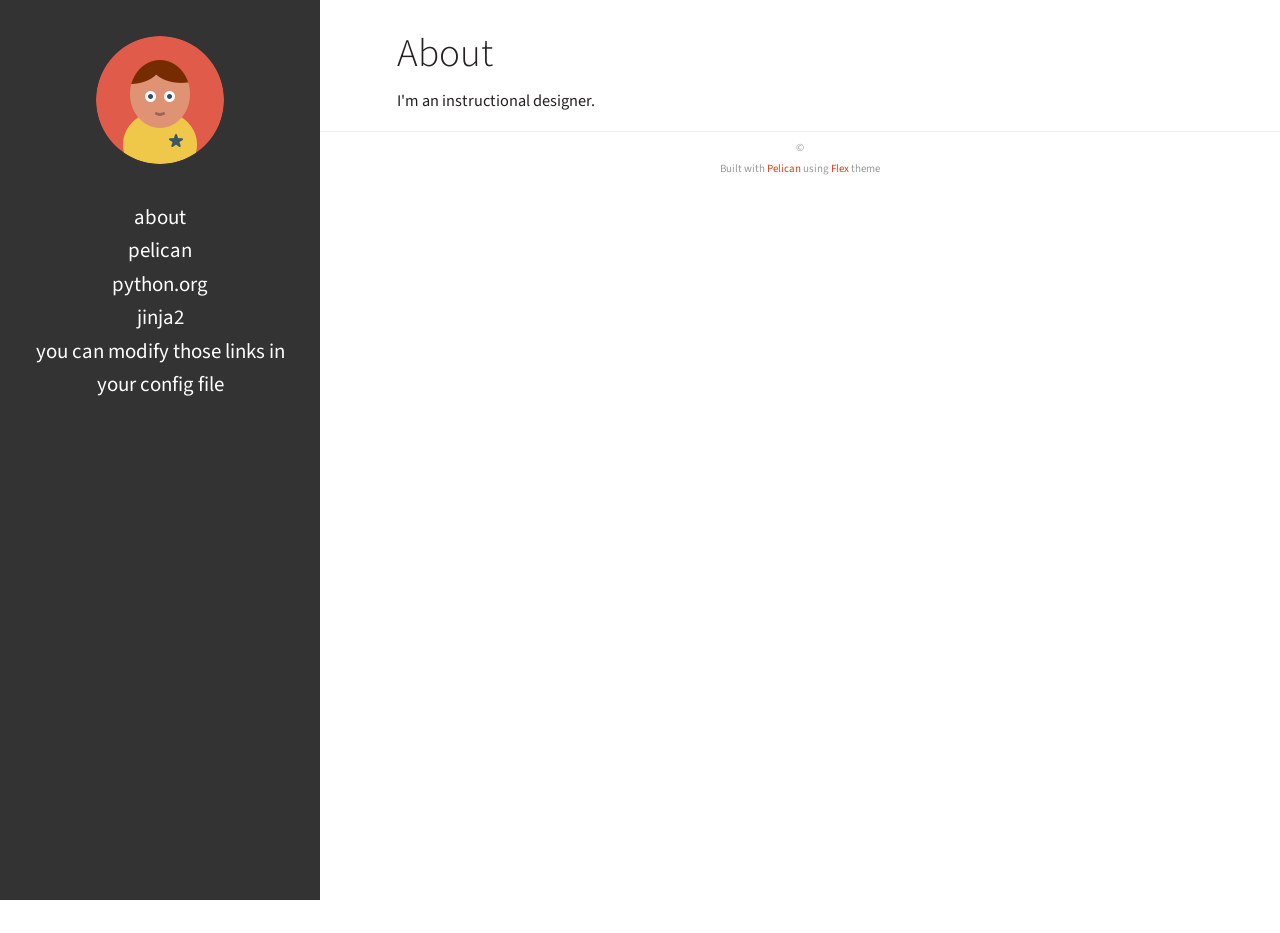
<file: pages/about.html>
<!DOCTYPE html>
<html lang="en">
<head>
  <meta charset="utf-8" />
  <meta http-equiv="X-UA-Compatible" content="IE=edge" />
  <meta name="HandheldFriendly" content="True" />
  <meta name="viewport" content="width=device-width, initial-scale=1.0" />
  <meta name="robots" content="" />

  <link href="https://fonts.googleapis.com/css2?family=Source+Code+Pro:ital,wght@0,400;0,700;1,400&family=Source+Sans+Pro:ital,wght@0,300;0,400;0,700;1,400&display=swap" rel="stylesheet">

    <link rel="stylesheet" type="text/css" href="https://mossglenn.github.io/theme/stylesheet/style.min.css">


    <link id="pygments-light-theme" rel="stylesheet" type="text/css"
          href="https://mossglenn.github.io/theme/pygments/github.min.css">



  <link rel="stylesheet" type="text/css" href="https://mossglenn.github.io/theme/font-awesome/css/fontawesome.css">
  <link rel="stylesheet" type="text/css" href="https://mossglenn.github.io/theme/font-awesome/css/brands.css">
  <link rel="stylesheet" type="text/css" href="https://mossglenn.github.io/theme/font-awesome/css/solid.css">












 

    <meta name="author" content="Amos Glenn" />
    <meta name="description" content="" />
  <meta property="og:site_name" content="Amos Glenn"/>
  <meta property="og:type" content="blog"/>
  <meta property="og:title" content="Amos Glenn"/>
  <meta property="og:description" content=""/>
  <meta property="og:locale" content="en_US"/>
  <meta property="og:url" content="https://mossglenn.github.io"/>



  <title>Amos Glenn &ndash; About</title>


</head>
<body class="light-theme">

<aside>
  <div>
    <a href="https://mossglenn.github.io/">
      <img src="https://mossglenn.github.io/theme/img/profile.png" alt="" title="">
    </a>

    <h1>
      <a href="https://mossglenn.github.io/"></a>
    </h1>



    <nav>
      <ul class="list">


            <li>
              <a target="_self"
                 href="https://mossglenn.github.io/pages/about.html#about">
                About
              </a>
            </li>

          <li>
            <a target="_self" href="https://getpelican.com/" >Pelican</a>
          </li>
          <li>
            <a target="_self" href="https://www.python.org/" >Python.org</a>
          </li>
          <li>
            <a target="_self" href="https://palletsprojects.com/p/jinja/" >Jinja2</a>
          </li>
          <li>
            <a target="_self" href="#" >You can modify those links in your config file</a>
          </li>
      </ul>
    </nav>

    <ul class="social">
      <li>
        <a class="sc-You can add links in your config file"
           href="#"
           target="_blank">
          <i class="fa-brands fa-You can add links in your config file"></i>
        </a>
      </li>
      <li>
        <a class="sc-Another social link"
           href="#"
           target="_blank">
          <i class="fa-brands fa-Another social link"></i>
        </a>
      </li>
    </ul>
  </div>

</aside>
  <main>


<article class="single">
  <header>
    
    <h1 id="about">About</h1>
  </header>
  <div>
<p>I'm an instructional designer.</p>  </div>
</article>

<footer>
<p>&copy;  </p>
<p>
Built with <a href="http://getpelican.com" target="_blank">Pelican</a> using <a href="http://bit.ly/flex-pelican" target="_blank">Flex</a> theme
</p></footer>  </main>

<script type="application/ld+json">
{
  "@context" : "http://schema.org",
  "@type" : "Blog",
  "name": " Amos Glenn ",
  "url" : "https://mossglenn.github.io",
  "image": "",
  "description": ""
}
</script>
</body>
</html>
</file>
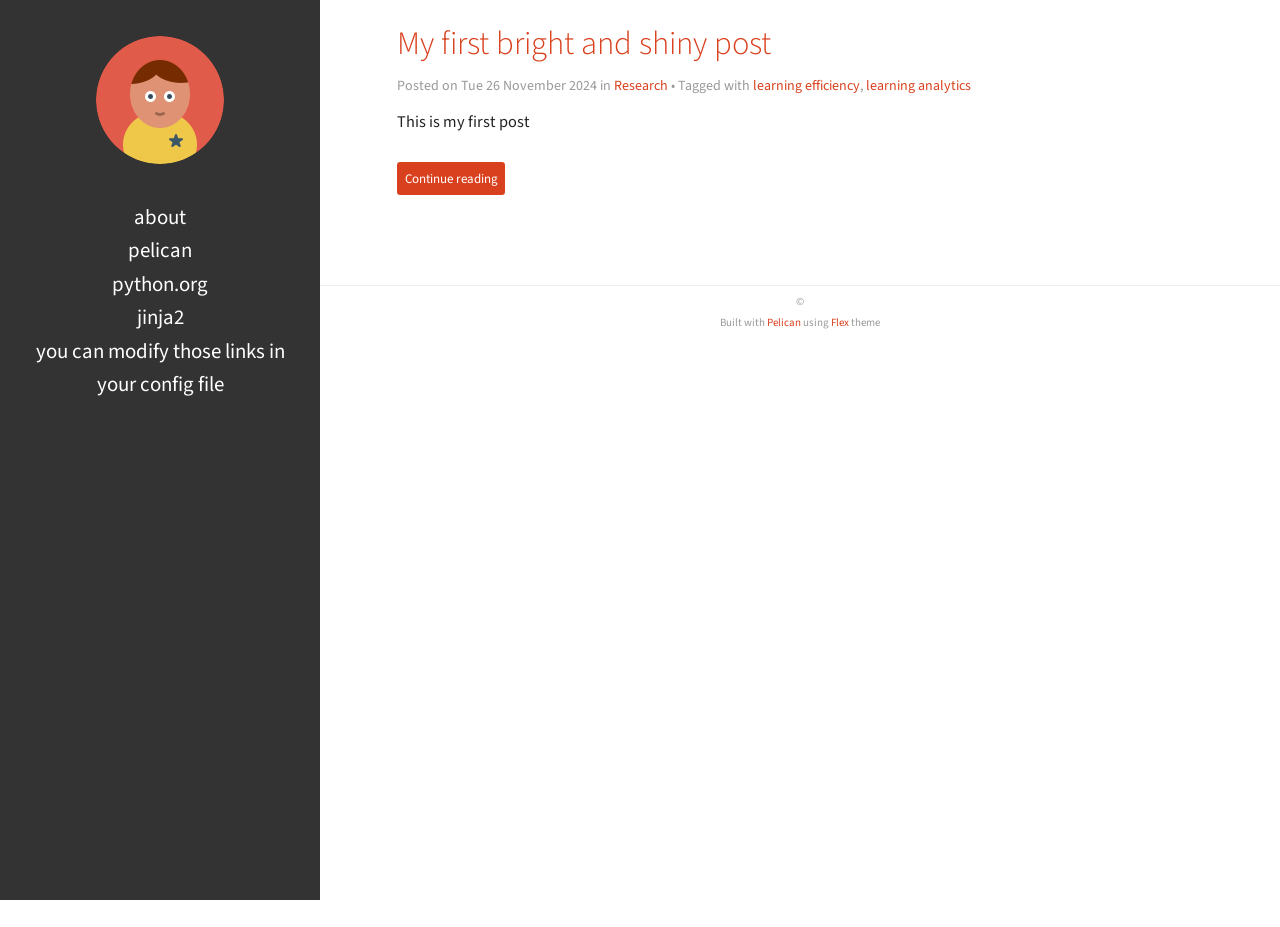
<file: tag/learning-analytics.html>
<!DOCTYPE html>
<html lang="en">
<head>
  <meta charset="utf-8" />
  <meta http-equiv="X-UA-Compatible" content="IE=edge" />
  <meta name="HandheldFriendly" content="True" />
  <meta name="viewport" content="width=device-width, initial-scale=1.0" />
  <meta name="robots" content="" />

  <link href="https://fonts.googleapis.com/css2?family=Source+Code+Pro:ital,wght@0,400;0,700;1,400&family=Source+Sans+Pro:ital,wght@0,300;0,400;0,700;1,400&display=swap" rel="stylesheet">

    <link rel="stylesheet" type="text/css" href="https://mossglenn.github.io/theme/stylesheet/style.min.css">


    <link id="pygments-light-theme" rel="stylesheet" type="text/css"
          href="https://mossglenn.github.io/theme/pygments/github.min.css">



  <link rel="stylesheet" type="text/css" href="https://mossglenn.github.io/theme/font-awesome/css/fontawesome.css">
  <link rel="stylesheet" type="text/css" href="https://mossglenn.github.io/theme/font-awesome/css/brands.css">
  <link rel="stylesheet" type="text/css" href="https://mossglenn.github.io/theme/font-awesome/css/solid.css">












 

    <meta name="author" content="Amos Glenn" />
    <meta name="description" content="" />
  <meta property="og:site_name" content="Amos Glenn"/>
  <meta property="og:type" content="blog"/>
  <meta property="og:title" content="Amos Glenn"/>
  <meta property="og:description" content=""/>
  <meta property="og:locale" content="en_US"/>
  <meta property="og:url" content="https://mossglenn.github.io"/>

  <title>Amos Glenn &ndash; Tag learning analytics</title>


</head>
<body class="light-theme">

<aside>
  <div>
    <a href="https://mossglenn.github.io/">
      <img src="https://mossglenn.github.io/theme/img/profile.png" alt="" title="">
    </a>

    <h1>
      <a href="https://mossglenn.github.io/"></a>
    </h1>



    <nav>
      <ul class="list">


            <li>
              <a target="_self"
                 href="https://mossglenn.github.io/pages/about.html#about">
                About
              </a>
            </li>

          <li>
            <a target="_self" href="https://getpelican.com/" >Pelican</a>
          </li>
          <li>
            <a target="_self" href="https://www.python.org/" >Python.org</a>
          </li>
          <li>
            <a target="_self" href="https://palletsprojects.com/p/jinja/" >Jinja2</a>
          </li>
          <li>
            <a target="_self" href="#" >You can modify those links in your config file</a>
          </li>
      </ul>
    </nav>

    <ul class="social">
      <li>
        <a class="sc-You can add links in your config file"
           href="#"
           target="_blank">
          <i class="fa-brands fa-You can add links in your config file"></i>
        </a>
      </li>
      <li>
        <a class="sc-Another social link"
           href="#"
           target="_blank">
          <i class="fa-brands fa-Another social link"></i>
        </a>
      </li>
    </ul>
  </div>

</aside>
  <main>




<article>
  <header>
    <h2><a href="https://mossglenn.github.io/first-post.html#first-post">My first bright and shiny post</a></h2>
    <p>
      Posted on Tue 26 November 2024 in <a href="https://mossglenn.github.io/category/research.html">Research</a>

          &#8226; Tagged with
              <a href="https://mossglenn.github.io/tag/learning-efficiency.html">learning efficiency</a>,              <a href="https://mossglenn.github.io/tag/learning-analytics.html">learning analytics</a>
    </p>
  </header>
  <div>
      <div><p>This is my first post</p></div>
        <br>
        <a class="btn"
           href="https://mossglenn.github.io/first-post.html#first-post">
          Continue reading
        </a>
  </div>
</article>

  <div class="pagination">
  </div>



<footer>
<p>&copy;  </p>
<p>
Built with <a href="http://getpelican.com" target="_blank">Pelican</a> using <a href="http://bit.ly/flex-pelican" target="_blank">Flex</a> theme
</p></footer>  </main>

<script type="application/ld+json">
{
  "@context" : "http://schema.org",
  "@type" : "Blog",
  "name": " Amos Glenn ",
  "url" : "https://mossglenn.github.io",
  "image": "",
  "description": ""
}
</script>
</body>
</html>
</file>
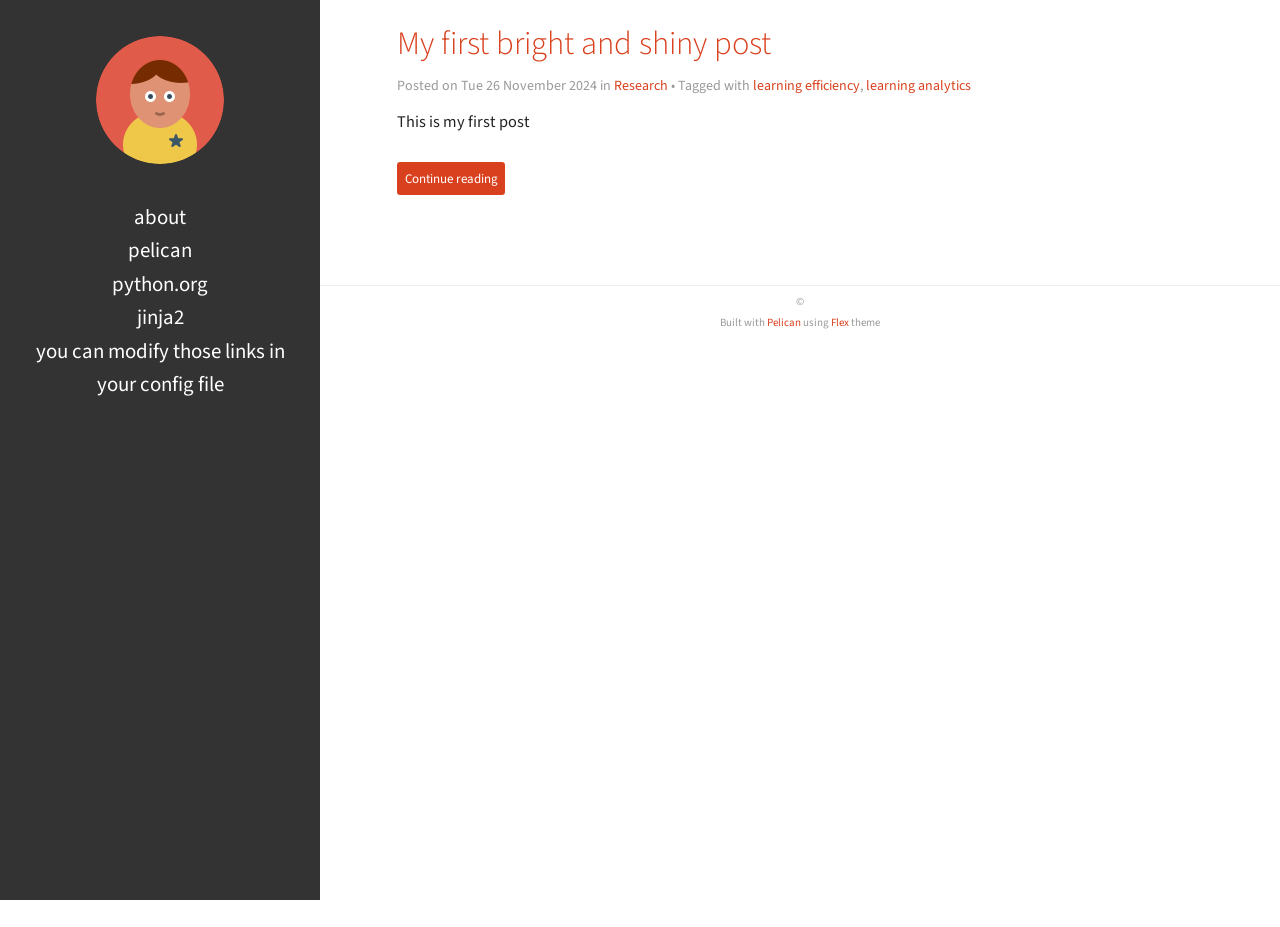
<file: tag/learning-efficiency.html>
<!DOCTYPE html>
<html lang="en">
<head>
  <meta charset="utf-8" />
  <meta http-equiv="X-UA-Compatible" content="IE=edge" />
  <meta name="HandheldFriendly" content="True" />
  <meta name="viewport" content="width=device-width, initial-scale=1.0" />
  <meta name="robots" content="" />

  <link href="https://fonts.googleapis.com/css2?family=Source+Code+Pro:ital,wght@0,400;0,700;1,400&family=Source+Sans+Pro:ital,wght@0,300;0,400;0,700;1,400&display=swap" rel="stylesheet">

    <link rel="stylesheet" type="text/css" href="https://mossglenn.github.io/theme/stylesheet/style.min.css">


    <link id="pygments-light-theme" rel="stylesheet" type="text/css"
          href="https://mossglenn.github.io/theme/pygments/github.min.css">



  <link rel="stylesheet" type="text/css" href="https://mossglenn.github.io/theme/font-awesome/css/fontawesome.css">
  <link rel="stylesheet" type="text/css" href="https://mossglenn.github.io/theme/font-awesome/css/brands.css">
  <link rel="stylesheet" type="text/css" href="https://mossglenn.github.io/theme/font-awesome/css/solid.css">












 

    <meta name="author" content="Amos Glenn" />
    <meta name="description" content="" />
  <meta property="og:site_name" content="Amos Glenn"/>
  <meta property="og:type" content="blog"/>
  <meta property="og:title" content="Amos Glenn"/>
  <meta property="og:description" content=""/>
  <meta property="og:locale" content="en_US"/>
  <meta property="og:url" content="https://mossglenn.github.io"/>

  <title>Amos Glenn &ndash; Tag learning efficiency</title>


</head>
<body class="light-theme">

<aside>
  <div>
    <a href="https://mossglenn.github.io/">
      <img src="https://mossglenn.github.io/theme/img/profile.png" alt="" title="">
    </a>

    <h1>
      <a href="https://mossglenn.github.io/"></a>
    </h1>



    <nav>
      <ul class="list">


            <li>
              <a target="_self"
                 href="https://mossglenn.github.io/pages/about.html#about">
                About
              </a>
            </li>

          <li>
            <a target="_self" href="https://getpelican.com/" >Pelican</a>
          </li>
          <li>
            <a target="_self" href="https://www.python.org/" >Python.org</a>
          </li>
          <li>
            <a target="_self" href="https://palletsprojects.com/p/jinja/" >Jinja2</a>
          </li>
          <li>
            <a target="_self" href="#" >You can modify those links in your config file</a>
          </li>
      </ul>
    </nav>

    <ul class="social">
      <li>
        <a class="sc-You can add links in your config file"
           href="#"
           target="_blank">
          <i class="fa-brands fa-You can add links in your config file"></i>
        </a>
      </li>
      <li>
        <a class="sc-Another social link"
           href="#"
           target="_blank">
          <i class="fa-brands fa-Another social link"></i>
        </a>
      </li>
    </ul>
  </div>

</aside>
  <main>




<article>
  <header>
    <h2><a href="https://mossglenn.github.io/first-post.html#first-post">My first bright and shiny post</a></h2>
    <p>
      Posted on Tue 26 November 2024 in <a href="https://mossglenn.github.io/category/research.html">Research</a>

          &#8226; Tagged with
              <a href="https://mossglenn.github.io/tag/learning-efficiency.html">learning efficiency</a>,              <a href="https://mossglenn.github.io/tag/learning-analytics.html">learning analytics</a>
    </p>
  </header>
  <div>
      <div><p>This is my first post</p></div>
        <br>
        <a class="btn"
           href="https://mossglenn.github.io/first-post.html#first-post">
          Continue reading
        </a>
  </div>
</article>

  <div class="pagination">
  </div>



<footer>
<p>&copy;  </p>
<p>
Built with <a href="http://getpelican.com" target="_blank">Pelican</a> using <a href="http://bit.ly/flex-pelican" target="_blank">Flex</a> theme
</p></footer>  </main>

<script type="application/ld+json">
{
  "@context" : "http://schema.org",
  "@type" : "Blog",
  "name": " Amos Glenn ",
  "url" : "https://mossglenn.github.io",
  "image": "",
  "description": ""
}
</script>
</body>
</html>
</file>
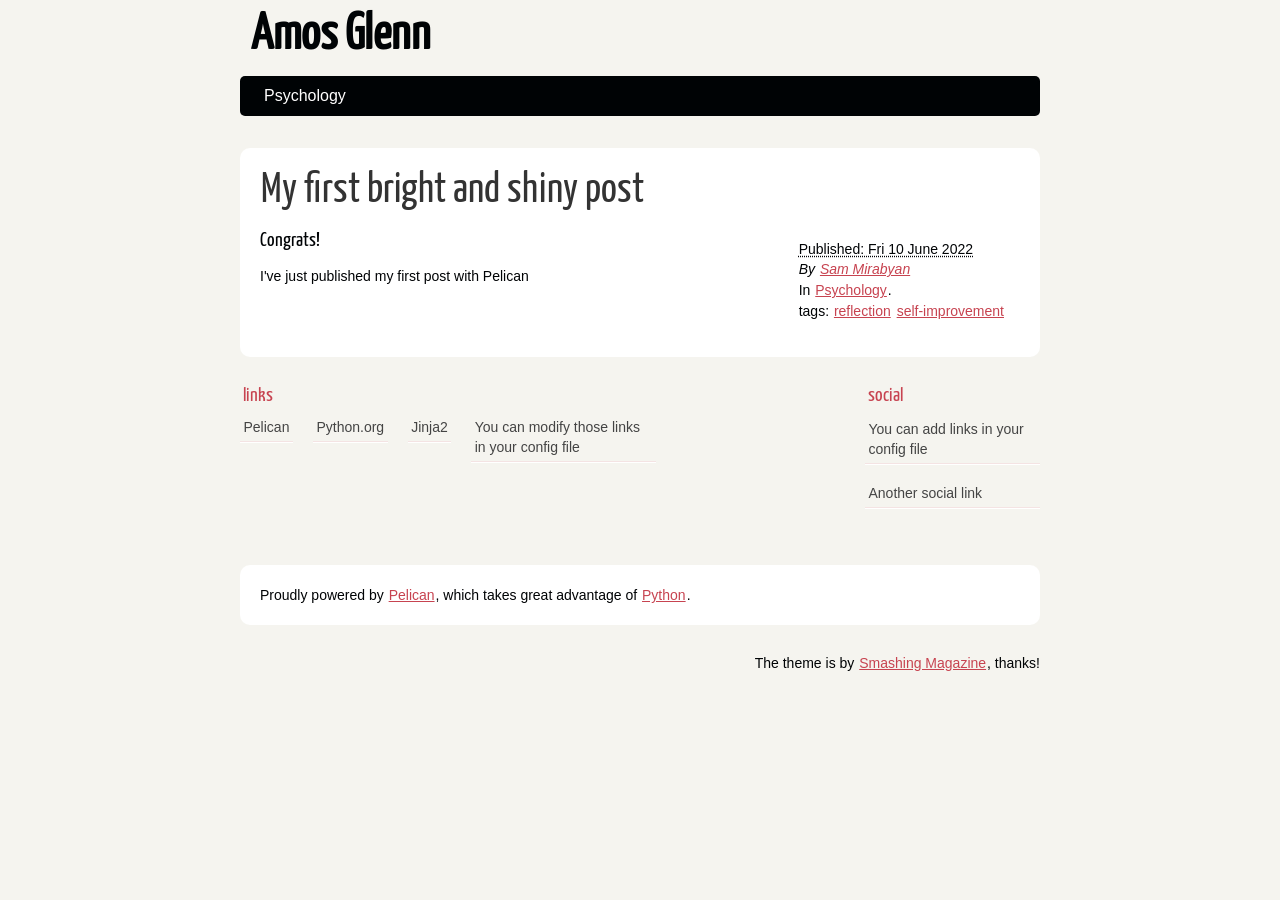
<file: tag/reflection.html>
<!DOCTYPE html>
<html lang="en">
        <head>
                        <meta charset="utf-8" />
                        <meta name="viewport" content="width=device-width, initial-scale=1.0" />
                        <meta name="generator" content="Pelican" />
                        <title>Amos Glenn - reflection</title>
                        <link rel="stylesheet" href="/theme/css/main.css" />
        </head>

        <body id="index" class="home">
                <header id="banner" class="body">
                        <h1><a href="/">Amos Glenn</a></h1>
                        <nav><ul>
                                                <li><a href="/category/psychology.html">Psychology</a></li>
                        </ul></nav>
                </header><!-- /#banner -->

                <aside id="featured" class="body">
                    <article>
                        <h1 class="entry-title"><a href="/first-post.html">My first bright and shiny post</a></h1>
<footer class="post-info">
        <abbr class="published" title="2022-06-10T00:00:00-04:00">
                Published: Fri 10 June 2022
        </abbr>

                <address class="vcard author">
                        By                                 <a class="url fn" href="/author/sam-mirabyan.html">Sam Mirabyan</a>
                </address>
        <p>In <a href="/category/psychology.html">Psychology</a>.</p>
<p>tags: <a href="/tag/reflection.html">reflection</a> <a href="/tag/self-improvement.html">self-improvement</a> </p>        
</footer><!-- /.post-info --><h3>Congrats!</h3>
<p>I've just published my first post with Pelican</p>                    </article>
                </aside><!-- /#featured -->
                <section id="extras" class="body">
                                <div class="blogroll">
                                        <h2>links</h2>
                                        <ul>
                                                        <li><a href="https://getpelican.com/">Pelican</a></li>
                                                        <li><a href="https://www.python.org/">Python.org</a></li>
                                                        <li><a href="https://palletsprojects.com/p/jinja/">Jinja2</a></li>
                                                        <li><a href="#">You can modify those links in your config file</a></li>
                                        </ul>
                                </div><!-- /.blogroll -->
                                <div class="social">
                                        <h2>social</h2>
                                        <ul>

                                                        <li><a href="#">You can add links in your config file</a></li>
                                                        <li><a href="#">Another social link</a></li>
                                        </ul>
                                </div><!-- /.social -->
                </section><!-- /#extras -->

                <footer id="contentinfo" class="body">
                        <address id="about" class="vcard body">
                                Proudly powered by <a rel="nofollow" href="https://getpelican.com/">Pelican</a>, which takes great advantage of <a rel="nofollow" href="https://www.python.org/">Python</a>.
                        </address><!-- /#about -->

                        <p>The theme is by <a rel="nofollow" href="https://www.smashingmagazine.com/2009/08/designing-a-html-5-layout-from-scratch/">Smashing Magazine</a>, thanks!</p>
                </footer><!-- /#contentinfo -->

        </body>
</html>
</file>
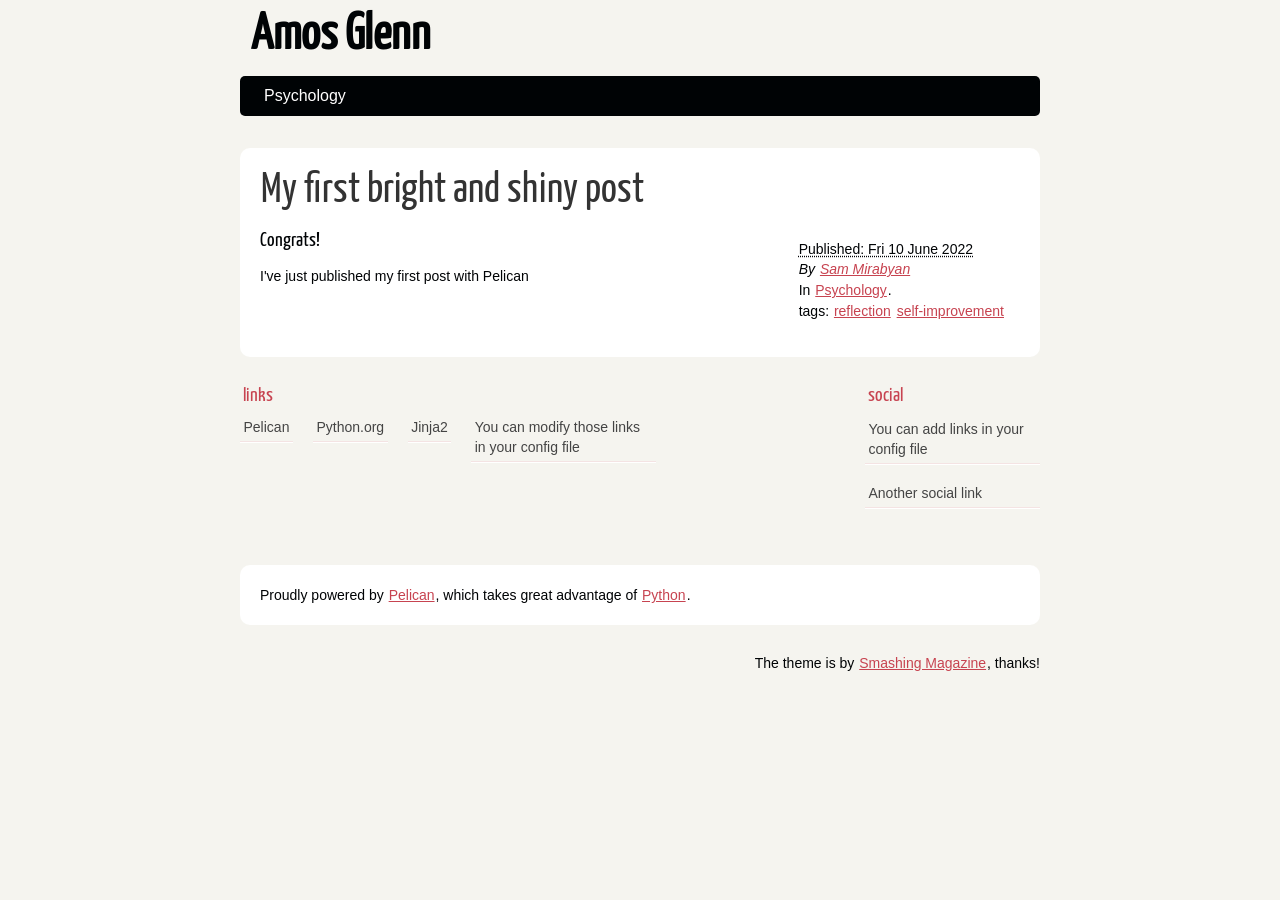
<file: tag/self-improvement.html>
<!DOCTYPE html>
<html lang="en">
        <head>
                        <meta charset="utf-8" />
                        <meta name="viewport" content="width=device-width, initial-scale=1.0" />
                        <meta name="generator" content="Pelican" />
                        <title>Amos Glenn - self-improvement</title>
                        <link rel="stylesheet" href="/theme/css/main.css" />
        </head>

        <body id="index" class="home">
                <header id="banner" class="body">
                        <h1><a href="/">Amos Glenn</a></h1>
                        <nav><ul>
                                                <li><a href="/category/psychology.html">Psychology</a></li>
                        </ul></nav>
                </header><!-- /#banner -->

                <aside id="featured" class="body">
                    <article>
                        <h1 class="entry-title"><a href="/first-post.html">My first bright and shiny post</a></h1>
<footer class="post-info">
        <abbr class="published" title="2022-06-10T00:00:00-04:00">
                Published: Fri 10 June 2022
        </abbr>

                <address class="vcard author">
                        By                                 <a class="url fn" href="/author/sam-mirabyan.html">Sam Mirabyan</a>
                </address>
        <p>In <a href="/category/psychology.html">Psychology</a>.</p>
<p>tags: <a href="/tag/reflection.html">reflection</a> <a href="/tag/self-improvement.html">self-improvement</a> </p>        
</footer><!-- /.post-info --><h3>Congrats!</h3>
<p>I've just published my first post with Pelican</p>                    </article>
                </aside><!-- /#featured -->
                <section id="extras" class="body">
                                <div class="blogroll">
                                        <h2>links</h2>
                                        <ul>
                                                        <li><a href="https://getpelican.com/">Pelican</a></li>
                                                        <li><a href="https://www.python.org/">Python.org</a></li>
                                                        <li><a href="https://palletsprojects.com/p/jinja/">Jinja2</a></li>
                                                        <li><a href="#">You can modify those links in your config file</a></li>
                                        </ul>
                                </div><!-- /.blogroll -->
                                <div class="social">
                                        <h2>social</h2>
                                        <ul>

                                                        <li><a href="#">You can add links in your config file</a></li>
                                                        <li><a href="#">Another social link</a></li>
                                        </ul>
                                </div><!-- /.social -->
                </section><!-- /#extras -->

                <footer id="contentinfo" class="body">
                        <address id="about" class="vcard body">
                                Proudly powered by <a rel="nofollow" href="https://getpelican.com/">Pelican</a>, which takes great advantage of <a rel="nofollow" href="https://www.python.org/">Python</a>.
                        </address><!-- /#about -->

                        <p>The theme is by <a rel="nofollow" href="https://www.smashingmagazine.com/2009/08/designing-a-html-5-layout-from-scratch/">Smashing Magazine</a>, thanks!</p>
                </footer><!-- /#contentinfo -->

        </body>
</html>
</file>
<file: theme/css/main.css>
/*
	Name: Smashing HTML5
	Date: July 2009
	Description: Sample layout for HTML5 and CSS3 goodness.
	Version: 1.0
	License: MIT <https://opensource.org/licenses/MIT>
	Licensed by: Smashing Media GmbH <https://www.smashingmagazine.com/>
	Original author: Enrique Ramírez <http://enrique-ramirez.com/>
*/

/* Imports */
@import url("reset.css");
@import url("pygment.css");
@import url("typogrify.css");
@import url("fonts.css");

/***** Global *****/
/* Body */
body {
    background: #F5F4EF;
    color: #000305;
    font-size: 87.5%; /* Base font size: 14px */
    font-family: 'Trebuchet MS', Trebuchet, 'Lucida Sans Unicode', 'Lucida Grande', 'Lucida Sans', Arial, sans-serif;
    line-height: 1.429;
    margin: 0;
    padding: 0;
    text-align: left;
}

/* Headings */
h1 {font-size: 2em }
h2 {font-size: 1.571em}	/* 22px */
h3 {font-size: 1.429em}	/* 20px */
h4 {font-size: 1.286em}	/* 18px */
h5 {font-size: 1.143em}	/* 16px */
h6 {font-size: 1em}		/* 14px */

h1, h2, h3, h4, h5, h6 {
    font-weight: 400;
    line-height: 1.1;
    margin-bottom: .8em;
    font-family: 'Yanone Kaffeesatz', arial, serif;
}

h3, h4, h5, h6 { margin-top: .8em; }

hr { border: 2px solid #EEEEEE; }

/* Anchors */
a {outline: 0;}
a img {border: 0px; text-decoration: none;}
a:link, a:visited {
    color: #C74350;
    padding: 0 1px;
    text-decoration: underline;
}
a:hover, a:active {
    background-color: #C74350;
    color: #fff;
    text-decoration: none;
    text-shadow: 1px 1px 1px #333;
}

h1 a:hover {
    background-color: inherit
}

/* Paragraphs */
div.line-block,
p { margin-top: 1em;
    margin-bottom: 1em;}

strong, b {font-weight: bold;}
em, i {font-style: italic;}

/* Lists */
ul {
    list-style: outside disc;
    margin: 0em 0 0 1.5em;
}

ol {
    list-style: outside decimal;
    margin: 0em 0 0 1.5em;
}

li { margin-top: 0.5em;
    margin-bottom: 1em; }

.post-info {
    float:right;
    margin:10px;
    padding:5px;
}

.post-info p{
    margin-top: 1px;
    margin-bottom: 1px;
}

.readmore { float: right }

dl {margin: 0 0 1.5em 0;}
dt {font-weight: bold;}
dd {margin-left: 1.5em;}

pre{background-color:  rgb(238, 238, 238); padding: 10px; margin: 10px; overflow: auto;}

/* Quotes */
blockquote {
    margin: 20px;
    font-style: italic;
}
cite {}

q {}

div.note {
    float: right;
    margin: 5px;
    font-size: 85%;
    max-width: 300px;
}

/* Tables */
table {margin: .5em auto 1.5em auto; width: 98%;}

	/* Thead */
thead th {padding: .5em .4em; text-align: left;}
thead td {}

	/* Tbody */
tbody td {padding: .5em .4em;}
tbody th {}

tbody .alt td {}
tbody .alt th {}

	/* Tfoot */
tfoot th {}
tfoot td {}

/* HTML5 tags */
header, section, footer,
aside, nav, article, figure {
    display: block;
}

/***** Layout *****/
.body {clear: both; margin: 0 auto; max-width: 800px;}
img { max-width: 100%; }
img.right, figure.right, div.figure.align-right {
    float: right;
    margin: 0 0 2em 2em;
}
img.left, figure.left, div.figure.align-left {
    float: left;
    margin: 0 2em 2em 0;
}

/* .rst support */
div.figure img, figure img {  /* to fill figure exactly */
    max-width: 100%;
}
div.figure p.caption, figure p.caption { /* margin provided by figure */
    margin-top: 0;
    margin-bottom: 0;
}

/*
	Header
*****************/
#banner {
    margin: 0 auto;
    padding: 0.8em 0 0 0;
}

	/* Banner */
#banner h1 {
    font-size: 3.571em;
    line-height: 1.0;
    margin-bottom: .3em;
}

#banner h1 a:link, #banner h1 a:visited {
    color: #000305;
    display: block;
    font-weight: bold;
    margin: 0 0 0 .2em;
    text-decoration: none;
}
#banner h1 a:hover, #banner h1 a:active {
    background: none;
    color: #C74350;
    text-shadow: none;
}

#banner h1 strong {font-size: 0.36em; font-weight: normal;}

	/* Main Nav */
#banner nav {
    background: #000305;
    font-size: 1.143em;
    overflow: auto;
    line-height: 30px;
    margin: 0 auto 2em auto;
    padding: 0;
    text-align: center;
    max-width: 800px;

    border-radius: 5px;
    -moz-border-radius: 5px;
    -webkit-border-radius: 5px;
}

#banner nav ul {list-style: none; margin: 0 auto; max-width: 800px;}
#banner nav li {float: left; display: inline; margin: 0;}

#banner nav a:link, #banner nav a:visited {
    color: #fff;
    display: inline-block;
    height: 30px;
    padding: 5px 1.5em;
    text-decoration: none;
}
#banner nav a:hover, #banner nav a:active,
#banner nav .active a:link, #banner nav .active a:visited {
    background: #C74451;
    color: #fff;
    text-shadow: none !important;
}

#banner nav li:first-child a {
    border-top-left-radius: 5px;
    -moz-border-radius-topleft: 5px;
    -webkit-border-top-left-radius: 5px;

    border-bottom-left-radius: 5px;
    -moz-border-radius-bottomleft: 5px;
    -webkit-border-bottom-left-radius: 5px;
}

/*
	Featured
*****************/
#featured {
    background: #fff;
    margin-bottom: 2em;
    overflow: hidden;
    padding: 20px;
    max-width: 760px;

    border-radius: 10px;
    -moz-border-radius: 10px;
    -webkit-border-radius: 10px;
}

#featured figure {
    border: 2px solid #eee;
    float: right;
    margin: 0.786em 2em 0 5em;
    max-width: 248px;
}
#featured figure img {display: block; float: right;}

#featured h2 {color: #C74451; font-size: 1.714em; margin-bottom: 0.333em;}
#featured h3 {font-size: 1.429em; margin-bottom: .5em;}

#featured h3 a:link, #featured h3 a:visited {color: #000305; text-decoration: none;}
#featured h3 a:hover, #featured h3 a:active {color: #fff;}

/*
	Body
*****************/
#content {
    background: #fff;
    margin-bottom: 2em;
    overflow: hidden;
    padding: 20px 20px;
    max-width: 760px;

    border-radius: 10px;
    -moz-border-radius: 10px;
    -webkit-border-radius: 10px;
}

/*
	Extras
*****************/
#extras {margin: 0 auto 3em auto; overflow: hidden;}

#extras ul {list-style: none; margin: 0;}
#extras li {border-bottom: 1px solid #fff;}
#extras h2 {
    color: #C74350;
    font-size: 1.429em;
    margin-bottom: .25em;
    padding: 0 3px;
}

#extras a:link, #extras a:visited {
    color: #444;
    display: block;
    border-bottom: 1px solid #F4E3E3;
    text-decoration: none;
    padding: .3em .25em;
}

#extras a:hover, #extras a:active {color: #fff;}

	/* Blogroll */
#extras .blogroll {
    float: left;
    max-width: 615px;
}

#extras .blogroll li {float: left; margin: 0 20px 0 0; max-width: 185px;}

	/* Social */
#extras .social {
    float: right;
    max-width: 175px;
}

/*
	About
*****************/
#about {
    background: #fff;
    font-style: normal;
    margin-bottom: 2em;
    overflow: hidden;
    padding: 20px;
    text-align: left;
    max-width: 760px;

    border-radius: 10px;
    -moz-border-radius: 10px;
    -webkit-border-radius: 10px;
}

#about .primary {float: left; max-width: 165px;}
#about .primary strong {color: #C64350; display: block; font-size: 1.286em;}
#about .photo {float: left; margin: 5px 20px;}

#about .url:link, #about .url:visited {text-decoration: none;}

#about .bio {float: right; max-width: 500px;}

/*
	Footer
*****************/
#contentinfo {padding-bottom: 2em; text-align: right;}

/***** Sections *****/
/* Blog */
.hentry {
    display: block;
    clear: both;
    border-top: 1px solid #eee;
    padding: 1.5em 0;
}
li:first-child .hentry, #content > .hentry {border: 0; margin: 0;}
#content > .hentry {padding: 1em 0;}
.hentry img{display : none ;}
.entry-title {font-size: 3em; margin-bottom: 10px; margin-top: 0;}
.entry-title a:link, .entry-title a:visited {text-decoration: none; color: #333;}
.entry-title a:visited {background-color: #fff;}

.hentry .post-info * {font-style: normal;}

	/* Content */
.hentry footer {margin-bottom: 2em;}
.hentry footer address {display: inline;}
#posts-list footer address {display: block;}

	/* Blog Index */
#posts-list {list-style: none; margin: 0;}
#posts-list .hentry {padding-left: 10px; position: relative;}

#posts-list footer {
    left: 10px;
    position: relative;
    float: left;
    top: 0.5em;
    max-width: 190px;
}

	/* About the Author */
#about-author {
    background: #f9f9f9;
    clear: both;
    font-style: normal;
    margin: 2em 0;
    padding: 10px 20px 15px 20px;

    border-radius: 5px;
    -moz-border-radius: 5px;
    -webkit-border-radius: 5px;
}

#about-author strong {
    color: #C64350;
    clear: both;
    display: block;
    font-size: 1.429em;
}

#about-author .photo {border: 1px solid #ddd; float: left; margin: 5px 1em 0 0;}

	/* Comments */
#comments-list {list-style: none; margin: 0 1em;}
#comments-list blockquote {
    background: #f8f8f8;
    clear: both;
    font-style: normal;
    margin: 0;
    padding: 15px 20px;

    border-radius: 5px;
    -moz-border-radius: 5px;
    -webkit-border-radius: 5px;
}
#comments-list footer {color: #888; padding: .5em 1em 0 0; text-align: right;}

#comments-list li:nth-child(2n) blockquote {background: #F5f5f5;}

	/* Add a Comment */
#add-comment label {clear: left; float: left; text-align: left; max-width: 150px;}
#add-comment input[type='text'],
#add-comment input[type='email'],
#add-comment input[type='url'] {float: left; max-width: 200px;}

#add-comment textarea {float: left; height: 150px; max-width: 495px;}

#add-comment p.req {clear: both; margin: 0 .5em 1em 0; text-align: right;}

#add-comment input[type='submit'] {float: right; margin: 0 .5em;}
#add-comment * {margin-bottom: .5em;}
</file>
